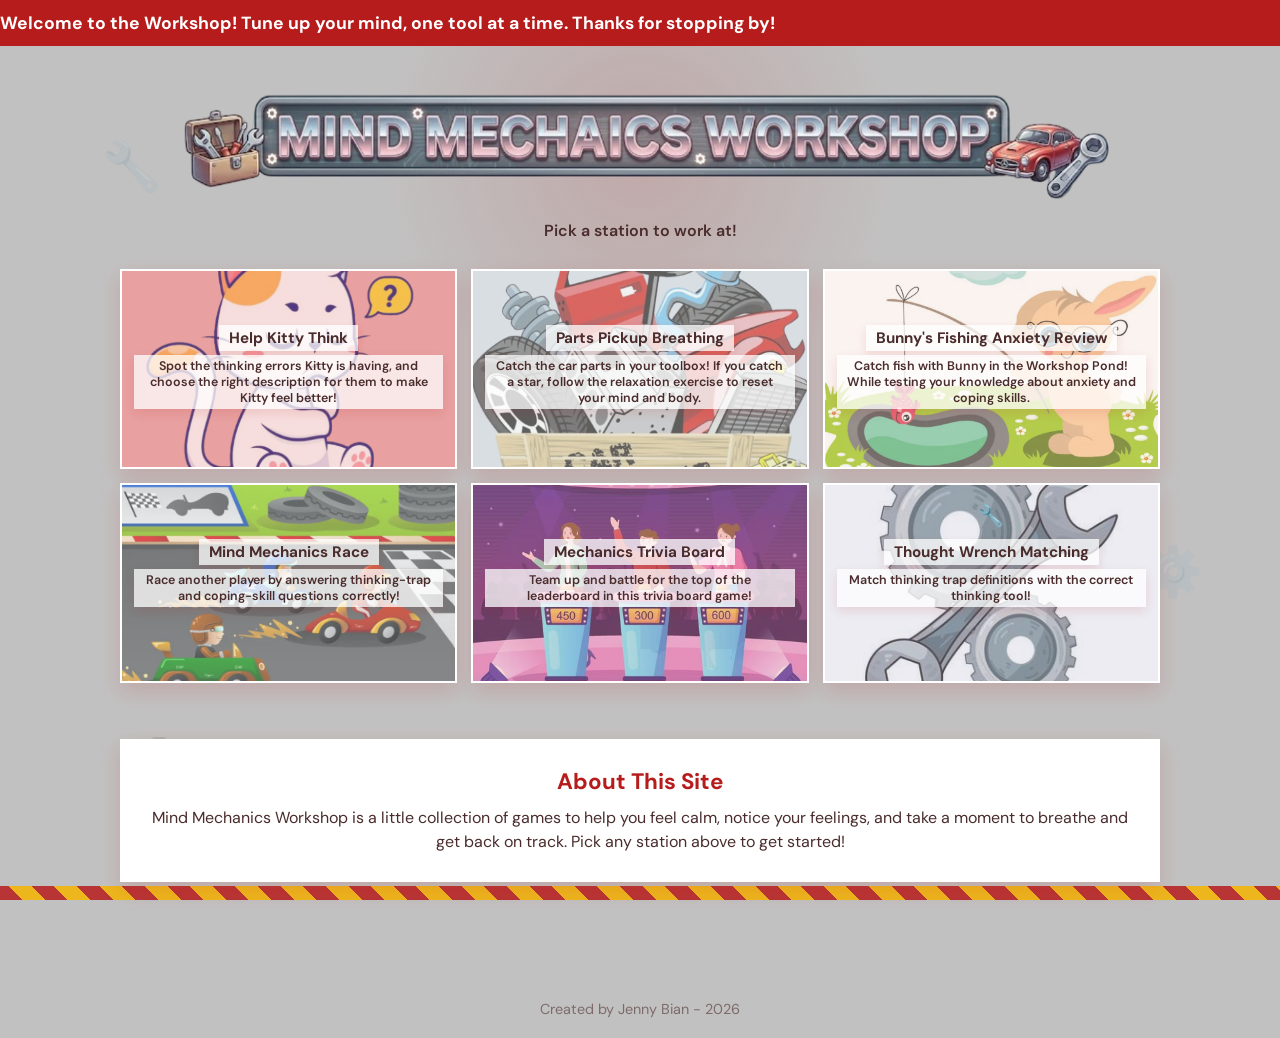
<file: index.html>
<!DOCTYPE html>
<html lang="en">
<head>
<meta charset="UTF-8">
<meta name="viewport" content="width=device-width, initial-scale=1.0">
<title>Mind Mechanics Workshop - Games</title>

<link rel="preconnect" href="https://fonts.googleapis.com">
<link rel="preconnect" href="https://fonts.gstatic.com" crossorigin>
<link href="https://fonts.googleapis.com/css2?family=DM+Sans:wght@400;500;700&display=swap" rel="stylesheet">
<link rel="stylesheet" href="style.css">
</head>
<body>

<!-- Decorative hazard-stripe border: straight bars, top and bottom -->
<div class="workshop-decor" aria-hidden="true">
  <div class="stripe-top"></div>
  <div class="stripe-bottom"></div>
</div>

<!-- Moving banner -->
<div class="banner">
  <div class="banner-track">
    <span>Welcome to the Workshop! Tune up your mind, one tool at a time. Thanks for stopping by!</span>
  </div>
</div>

<main class="container">
  <header class="page-header home-header">
    <img src="images/title.png" alt="Mind Mechanics Workshop" class="title-banner">
    <p class="subtitle">Pick a station to work at!</p>
  </header>

  <nav class="game-grid">
    <a href="games/thinking-errors/index.html" class="game-card game-card--rust catthink-card">
      <div class="game-icon" aria-hidden="true"></div>
      <h2>Help Kitty Think</h2>
      <p>Spot the thinking errors Kitty is having, and choose the right description for them to make Kitty feel better!</p>
    </a>

    <a href="games/relaxation/index.html" class="game-card game-card--steel-light parts-pickup-card">
      <div class="game-icon" aria-hidden="true">🔧</div>
      <h2>Parts Pickup Breathing</h2>
      <p>Catch the car parts in your toolbox! If you catch a star, follow the relaxation exercise to reset your mind and body.</p>
    </a>

    <a href="games/anxiety-review/index.html" class="game-card game-card--pale-rust anxiety-card">
      <div class="game-icon" aria-hidden="true"></div>
      <h2>Bunny's Fishing Anxiety Review</h2>
      <p>Catch fish with Bunny in the Workshop Pond! While testing your knowledge about anxiety and coping skills.</p>
    </a>

    <a href="games/quiz-race/index.html" class="game-card game-card--steel-light race-card">
      <div class="game-icon" aria-hidden="true">🏁</div>
      <h2>Mind Mechanics Race</h2>
      <p>Race another player by answering thinking-trap and coping-skill questions correctly!</p>
    </a>

    <a href="games/jeopardy/index.html" class="game-card game-card--rust jeopardy-card">
      <div class="game-icon" aria-hidden="true"></div>
      <h2>Mechanics Trivia Board</h2>
      <p>Team up and battle for the top of the leaderboard in this trivia board game!</p>
    </a>

    <a href="games/matching/index.html" class="game-card game-card--steel-gray wrench-card">
      <div class="game-icon" aria-hidden="true">🔧</div>
      <h2>Thought Wrench Matching</h2>
      <p>Match thinking trap definitions with the correct thinking tool!</p>
    </a>
  </nav>

  <section class="about-section">
    <h3>About This Site</h3>
    <p>Mind Mechanics Workshop is a little collection of games to help you feel calm, notice your feelings, and take a moment to breathe and get back on track. Pick any station above to get started!</p>
  </section>
</main>

<footer class="footer">
  Created by Jenny Bian - 2026
</footer>

<div class="workshop-icons">
  <span>🔧</span>
  <span>⚙️</span>
  <span>🔩</span>
  <span>🧰</span>
</div>

<script src="script.js"></script>
</body>
</html>
</file>
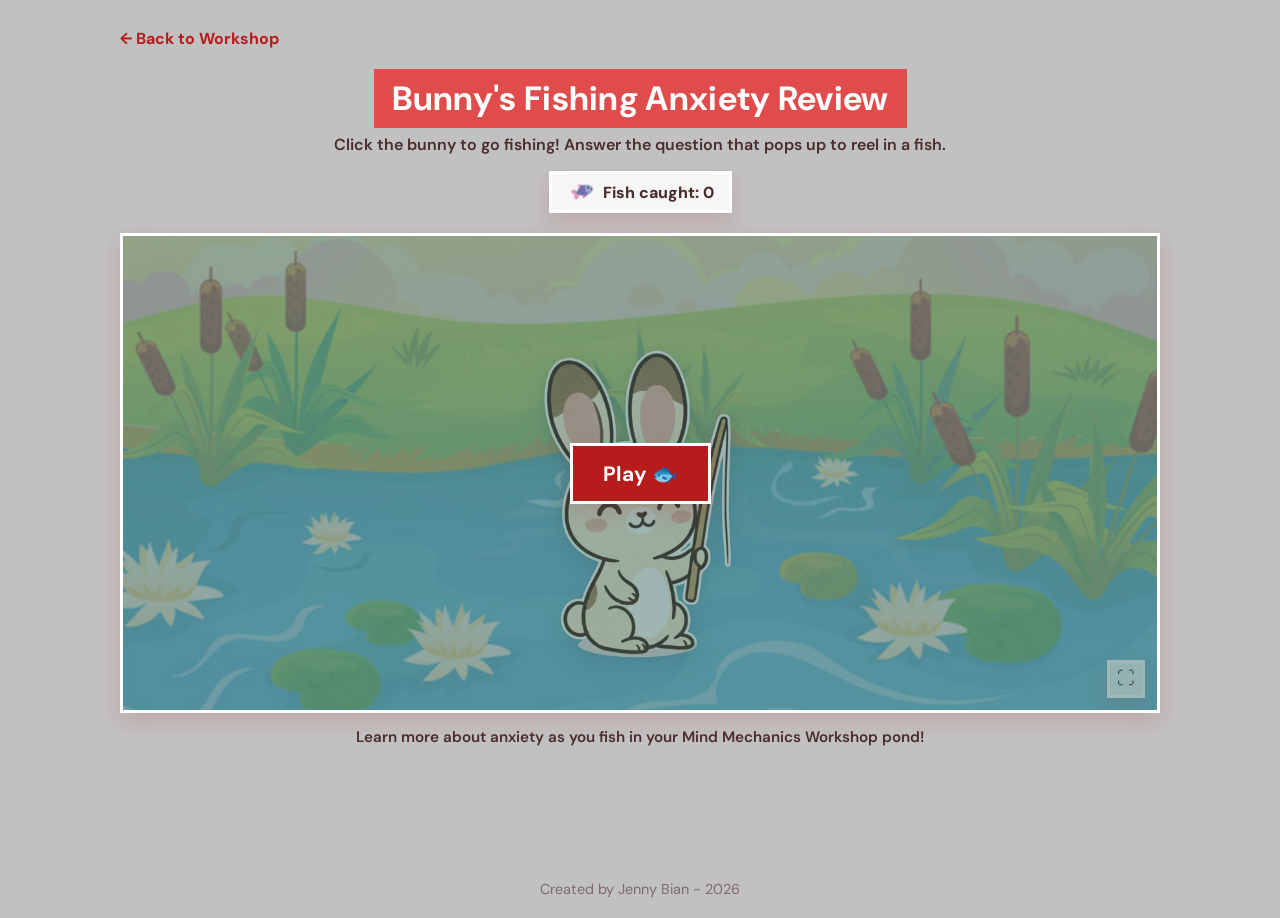
<file: games/anxiety-review/index.html>
<!DOCTYPE html>
<html lang="en">
<head>
<meta charset="UTF-8">
<meta name="viewport" content="width=device-width, initial-scale=1.0">
<title>Anxiety Review - Mind Mechanics Workshop</title>

<link rel="preconnect" href="https://fonts.googleapis.com">
<link rel="preconnect" href="https://fonts.gstatic.com" crossorigin>
<link href="https://fonts.googleapis.com/css2?family=DM+Sans:wght@400;500;700;800&display=swap" rel="stylesheet">

<link rel="stylesheet" href="../../style.css">
<link rel="stylesheet" href="style.css">
</head>
<body>

<main class="container game-page">
  <a href="../../index.html" class="back-link">&larr; Back to Workshop</a>

  <header class="page-header">
    <h1>Bunny's Fishing Anxiety Review</h1>
    <p class="subtitle">Click the bunny to go fishing! Answer the question that pops up to reel in a fish.</p>
  </header>

  <div class="progress-box">
    <img src="images/fish.png" alt="Fish icon" class="progress-fish">
    <p class="progress-text" id="progress-text">Fish caught: 0</p>
  </div>

  <div class="pond-stage" id="pond-stage">
    <button type="button" class="fullscreen-btn" id="fullscreen-btn" aria-label="Toggle fullscreen">⛶</button>

    <!-- Shown before the player starts; hidden by script.js on play -->
    <div class="start-overlay" id="start-overlay">
      <button class="play-btn" id="play-btn">Play 🐟</button>
    </div>

    <p class="encourage-text" id="encourage-text"></p>
    <div class="caught-fish-container" id="caught-fish-container"></div>

    <button type="button" class="person-wrap" id="person-btn" aria-label="Click to go fishing">
      <img id="person-sprite" src="images/standing.png" alt="Person standing by the pond" class="person-sprite">
    </button>
  </div>

  <p class="game-hint">Learn more about anxiety as you fish in your Mind Mechanics Workshop pond!</p>
</main>

<!-- Quiz overlay: pops up after a bite -->
<div class="quiz-overlay" id="quiz-overlay" hidden>
  <div class="quiz-card">
    <div class="fish-icon-wrap">
      <img id="fish-icon" src="images/fish.png" alt="A fish" class="fish-icon">
    </div>
    <h2 id="quiz-title">Something's on the line!</h2>
    <p class="quiz-clue" id="quiz-clue"></p>
    <div class="quiz-options">
      <button class="quiz-option" id="option-a" type="button"></button>
      <button class="quiz-option" id="option-b" type="button"></button>
    </div>
    <p class="quiz-feedback" id="quiz-feedback" hidden></p>
  </div>
</div>

<footer class="footer">
  Created by Jenny Bian - 2026
</footer>

<script src="script.js"></script>
</body>
</html>
</file>
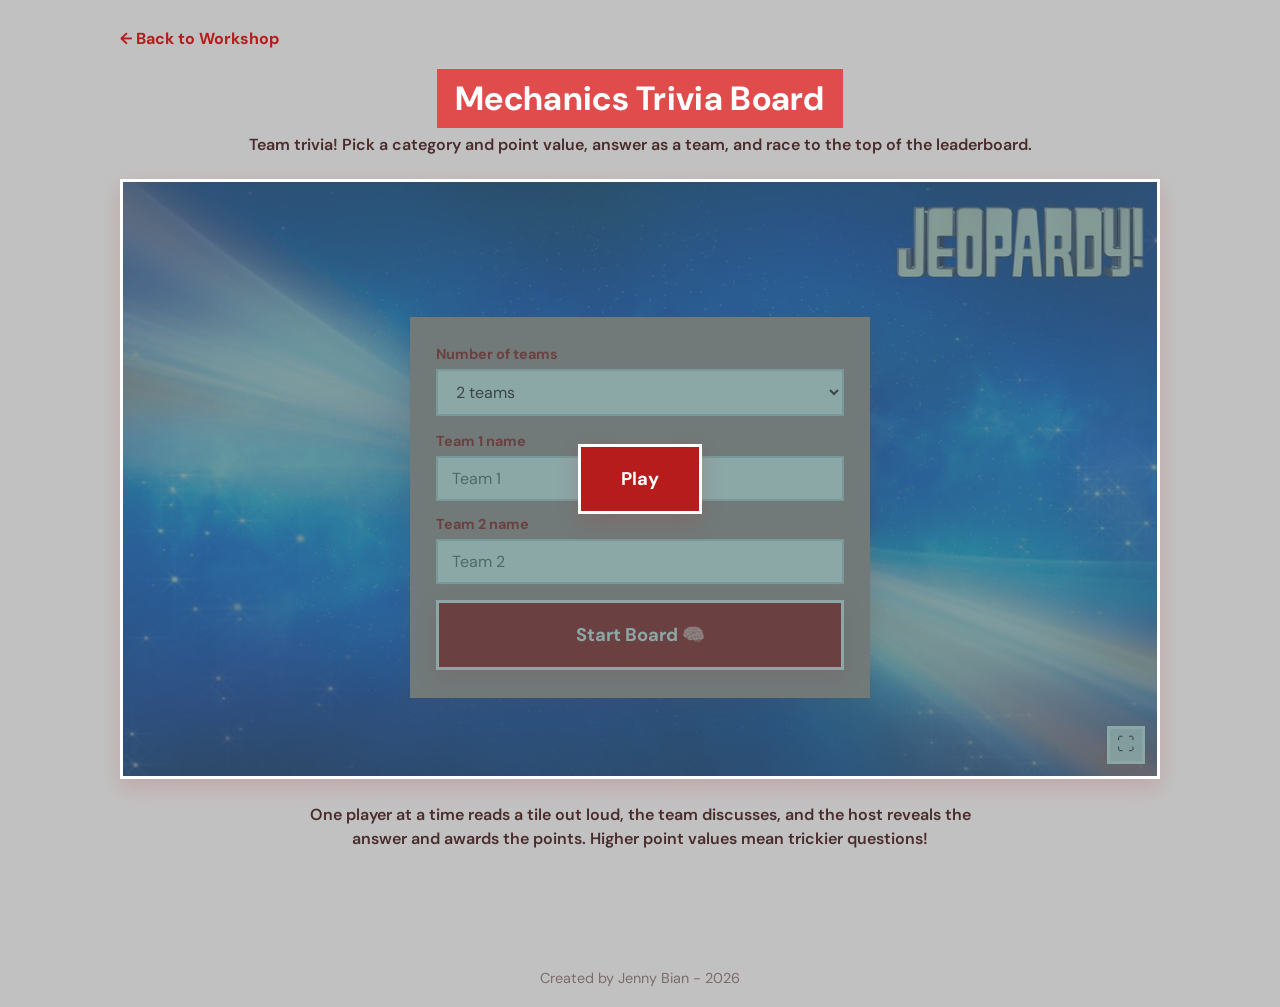
<file: games/jeopardy/index.html>
<!DOCTYPE html>
<html lang="en">
<head>
  <meta charset="UTF-8">
  <meta name="viewport" content="width=device-width, initial-scale=1.0">

  <title>Mechanics Trivia Board - Mind Mechanics Workshop</title>

  <link rel="preconnect" href="https://fonts.googleapis.com">
  <link rel="preconnect" href="https://fonts.gstatic.com" crossorigin>
  <link href="https://fonts.googleapis.com/css2?family=DM+Sans:wght@400;500;700;800&display=swap" rel="stylesheet">

  <link rel="stylesheet" href="../../style.css">
  <link rel="stylesheet" href="style.css">
</head>

<body>

  <main class="container game-page">

    <a href="../../index.html" class="back-link">&larr; Back to Workshop</a>

    <header class="page-header">
      <h1>Mechanics Trivia Board</h1>
      <p class="subtitle">
        Team trivia! Pick a category and point value, answer as a team, and race to the top of the leaderboard.
      </p>
    </header>

    <section class="board-stage" id="board-stage">
      <button type="button" class="fullscreen-btn" id="fullscreen-btn" aria-label="Toggle fullscreen">⛶</button>

      <div class="start-overlay" id="start-overlay">
        <button class="play-btn" id="play-btn">Play</button>
      </div>

      <!-- ===== Setup screen ===== -->
      <section class="setup-card" id="setup-card">

        <div class="name-field">
          <label for="team-count">Number of teams</label>
          <select id="team-count">
            <option value="2">2 teams</option>
            <option value="3">3 teams</option>
            <option value="4">4 teams</option>
          </select>
        </div>

        <div id="team-name-fields" class="team-name-fields">
          <div class="name-field">
            <label for="team1-name">Team 1 name</label>
            <input type="text" id="team1-name" placeholder="Team 1" maxlength="16">
          </div>
          <div class="name-field">
            <label for="team2-name">Team 2 name</label>
            <input type="text" id="team2-name" placeholder="Team 2" maxlength="16">
          </div>
          <div class="name-field is-hidden" id="team3-field">
            <label for="team3-name">Team 3 name</label>
            <input type="text" id="team3-name" placeholder="Team 3" maxlength="16">
          </div>
          <div class="name-field is-hidden" id="team4-field">
            <label for="team4-name">Team 4 name</label>
            <input type="text" id="team4-name" placeholder="Team 4" maxlength="16">
          </div>
        </div>

        <button class="play-btn" id="start-board-btn">Start Board 🧠</button>
      </section>

      <!-- ===== Board screen ===== -->
      <section class="board-wrap is-hidden" id="board-wrap">
        <div class="scoreboard" id="scoreboard"></div>
        <div class="board" id="board"></div>
      </section>

    </section>

    <p class="game-hint">
      One player at a time reads a tile out loud, the team discusses, and the host reveals the answer and awards the points. Higher point values mean trickier questions!
    </p>

  </main>

  <!-- ===== Question overlay ===== -->
  <div class="question-overlay" id="question-overlay">
    <div class="question-modal">
      <p class="modal-category" id="modal-category">Category · 100</p>
      <h2 class="modal-question" id="modal-question">Question goes here</h2>

      <p class="modal-answer is-hidden" id="modal-answer"></p>

      <button class="play-btn" id="reveal-answer-btn">Reveal Answer</button>

      <div class="award-row is-hidden" id="award-row">
        <p class="award-label">Who got it right?</p>
        <div class="award-buttons" id="award-buttons"></div>
        <button class="skip-btn" id="skip-btn">No one got it — skip</button>
      </div>
    </div>
  </div>

  <!-- ===== Winner overlay ===== -->
  <div class="winner-overlay" id="winner-overlay">
    <div class="winner-card">
      <div class="winner-trophy">🏆</div>
      <h2 id="winner-title">We have a winner!</h2>
      <p id="winner-text"></p>
      <button class="play-again-btn" id="play-again-btn">Play Again</button>
    </div>
  </div>

  <footer class="footer">
    Created by Jenny Bian - 2026
  </footer>

  <script src="script.js"></script>

</body>
</html>
</file>
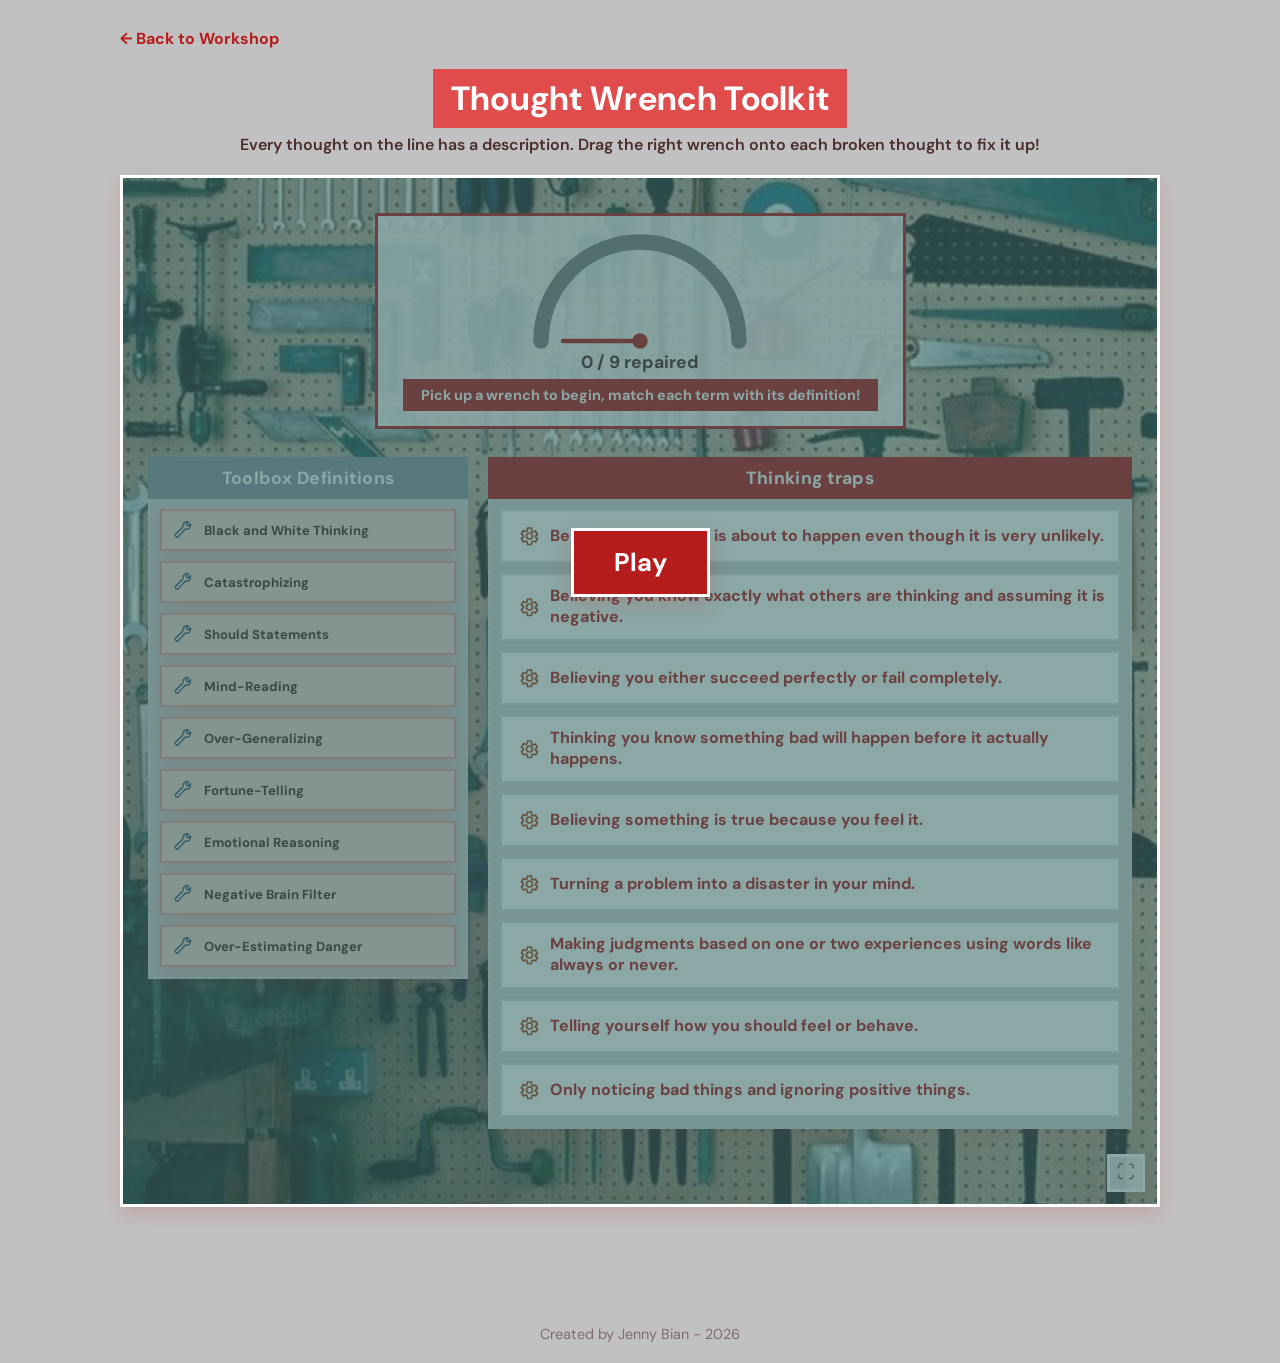
<file: games/matching/index.html>
<!DOCTYPE html>
<html lang="en">
<head>
<meta charset="UTF-8">
<meta name="viewport" content="width=device-width, initial-scale=1.0">
<title>Thought Wrench Matching - Mind Mechanics Workshop</title>

<link rel="preconnect" href="https://fonts.googleapis.com">
<link rel="preconnect" href="https://fonts.gstatic.com" crossorigin>
<link href="https://fonts.googleapis.com/css2?family=DM+Sans:wght@400;500;700;800&display=swap" rel="stylesheet">

<link rel="stylesheet" href="../../style.css">
<link rel="stylesheet" href="style.css">
</head>
<body>

<main class="container game-page">

  <a href="../../index.html" class="back-link">&larr; Back to Workshop</a>

  <header class="page-header">
    <h1>Thought <span class="accent">Wrench</span> Toolkit</h1>
    <p class="subtitle">Every thought on the line has a description. Drag the right wrench onto each broken thought to fix it up!</p>
  </header>

  <section class="game-stage" id="game-stage">
    <button type="button" class="fullscreen-btn" id="fullscreen-btn" aria-label="Toggle fullscreen">⛶</button>

    <!-- Shown before the player starts; hidden by script.js on play -->
    <div class="start-overlay" id="start-overlay">
      <button class="play-btn" id="play-btn">Play</button>
    </div>

    <!-- Progress gauge -->
    <section class="gauge-wrap" aria-label="Progress">
      <div class="gauge">
        <svg viewBox="0 0 200 110" class="gauge-svg">
          <path class="gauge-track" d="M10 100 A90 90 0 0 1 190 100" />
          <path class="gauge-fill" id="gaugeFill" d="M10 100 A90 90 0 0 1 190 100" />
          <g id="gaugeNeedle" class="gauge-needle" style="transform-origin: 100px 100px;">
            <line x1="100" y1="100" x2="100" y2="30" />
            <circle cx="100" cy="100" r="7" />
          </g>
        </svg>
        <div class="gauge-label"><span id="fixedCount">0</span> / <span id="totalCount">9</span> repaired</div>
      </div>
      <div class="status-chip" id="statusChip">Pick up a wrench to begin</div>
    </section>

    <!-- Drag-and-drop board: wrench definitions vs. broken thoughts -->
    <div class="board">
      <div class="column column-tools">
        <h2 class="col-title">Toolbox Definitions</h2>
        <div class="cards tools" id="toolsList"></div>
      </div>

      <div class="column column-traps">
        <h2 class="col-title">Thinking traps</h2>
        <div class="cards traps" id="trapsList"></div>
      </div>
    </div>

  </section>

</main>

<!-- Win screen -->
<div class="complete-overlay" id="completeOverlay">
  <div class="complete-card">
    <div class="complete-badge">&#10003;</div>
    <h2>All Systems Fixed!</h2>
    <p>You repaired every thought in the shop. Nice mechanic work.</p>
    <button id="restartBtn" class="btn-primary">Run It Again</button>
  </div>
</div>

<div class="toast" id="toast" role="status" aria-live="polite"></div>

<footer class="footer">
  Created by Jenny Bian - 2026
</footer>

<script src="script.js"></script>
</body>
</html>
</file>
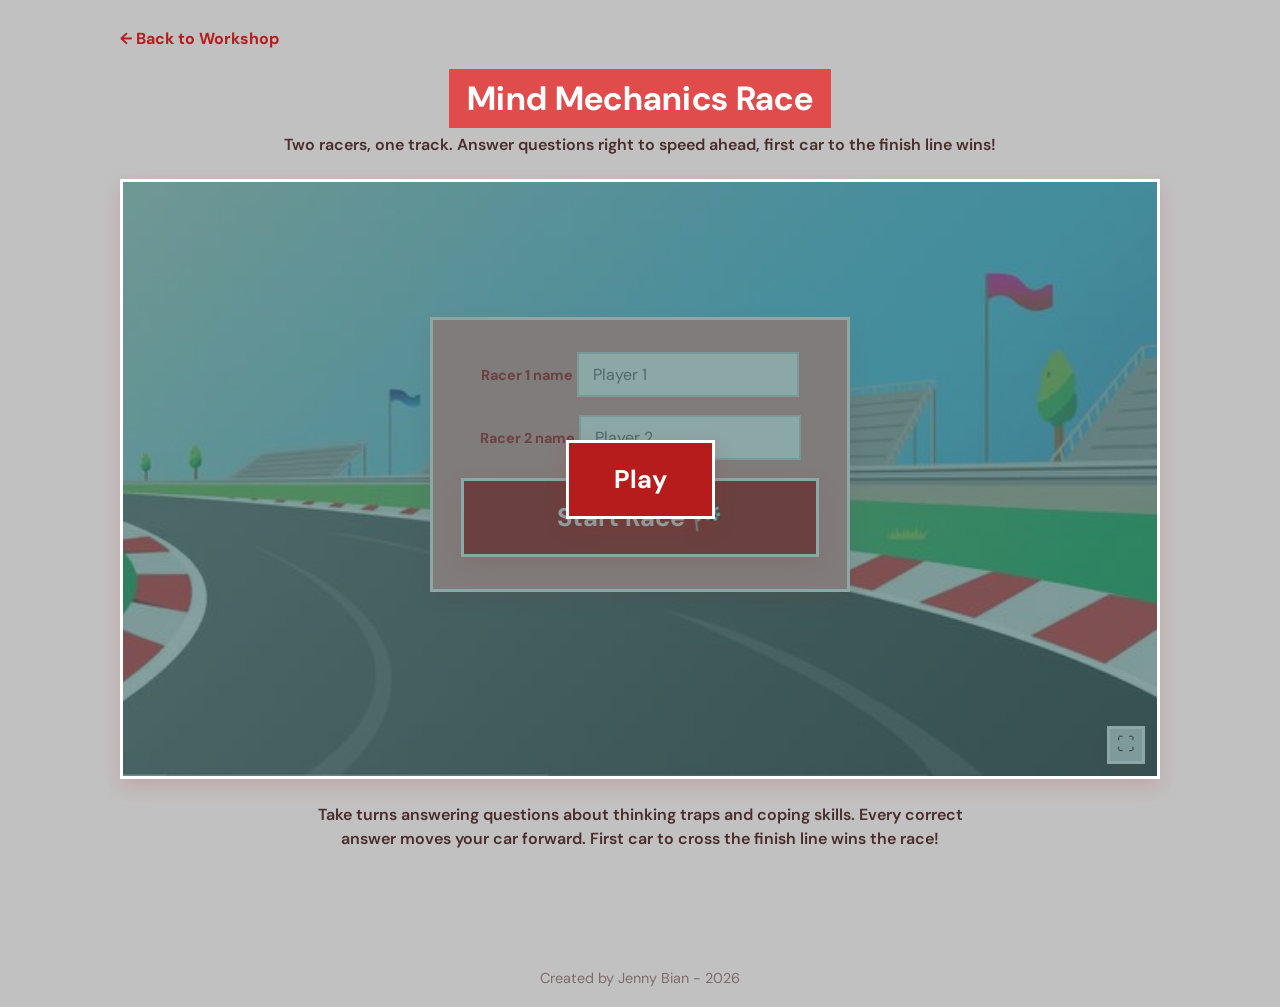
<file: games/quiz-race/index.html>
<!DOCTYPE html>
<html lang="en">
<head>
  <meta charset="UTF-8">
  <meta name="viewport" content="width=device-width, initial-scale=1.0">

  <title>Mind Mechanics Race - Mind Mechanics Workshop</title>

  <link rel="preconnect" href="https://fonts.googleapis.com">
  <link rel="preconnect" href="https://fonts.gstatic.com" crossorigin>
  <link href="https://fonts.googleapis.com/css2?family=DM+Sans:wght@400;500;700;800&display=swap" rel="stylesheet">

  <link rel="stylesheet" href="../../style.css">
  <link rel="stylesheet" href="style.css">
</head>

<body>

  <main class="container game-page">

    <a href="../../index.html" class="back-link">&larr; Back to Workshop</a>

    <header class="page-header">
      <h1>Mind Mechanics Race</h1>
      <p class="subtitle">
        Two racers, one track. Answer questions right to speed ahead, first car to the finish line wins!
      </p>
    </header>

    <!-- ===== Race game stage ===== -->
    <section class="race-stage" id="race-stage">
      <button type="button" class="fullscreen-btn" id="fullscreen-btn" aria-label="Toggle fullscreen">⛶</button>

      <div class="start-overlay" id="start-overlay">
        <button class="play-btn" id="play-btn">Play</button>
      </div>

      <!-- ===== Setup screen ===== -->
      <section class="setup-card" id="setup-card">
        <div class="name-field">
          <label for="p1-name">Racer 1 name</label>
          <input type="text" id="p1-name" placeholder="Player 1" maxlength="16">
        </div>

        <div class="name-field">
          <label for="p2-name">Racer 2 name</label>
          <input type="text" id="p2-name" placeholder="Player 2" maxlength="16">
        </div>

        <button class="play-btn" id="start-race-btn">Start Race 🏁</button>
      </section>

      <!-- ===== Race screen ===== -->
      <section class="race-wrap is-hidden" id="race-wrap">

        <div class="turn-banner" id="turn-banner">Player 1's turn</div>

        <div class="track" id="track">
          <div class="finish-flag" aria-hidden="true">🏁</div>

          <div class="lane">
            <span class="lane-label" id="lane1-label">Player 1</span>
            <div class="lane-road">
              <div class="car car--p1" id="car1">
                <img src="images/redcar.png" alt="Red race car">
              </div>
            </div>
          </div>

          <div class="lane">
            <span class="lane-label" id="lane2-label">Player 2</span>
            <div class="lane-road">
              <div class="car car--p2" id="car2">
                <img src="images/bluecar.png" alt="Blue race car">
              </div>
            </div>
          </div>
        </div>

        <div class="question-card" id="question-card">

          <p class="question-tag" id="question-tag">Thinking Trap</p>

          <h2 class="question-text" id="question-text">
            Question goes here
          </h2>

          <div class="answers" id="answers">
            <button class="answer-btn" data-idx="0"></button>
            <button class="answer-btn" data-idx="1"></button>
            <button class="answer-btn" data-idx="2"></button>
            <button class="answer-btn" data-idx="3"></button>
          </div>

          <p class="feedback" id="feedback" aria-live="polite"></p>

        </div>

      </section>

    </section>

    <p class="game-hint">
      Take turns answering questions about thinking traps and coping skills. Every correct answer moves your car forward. First car to cross the finish line wins the race!
    </p>

  </main>

  <!-- ===== Winner overlay ===== -->
  <div class="winner-overlay" id="winner-overlay">
    <div class="winner-card">
      <div class="winner-trophy">🏆</div>
      <h2 id="winner-title">We have a winner!</h2>
      <p id="winner-text"></p>
      <button class="play-again-btn" id="play-again-btn">Race Again</button>
    </div>
  </div>

  <footer class="footer">
    Created by Jenny Bian - 2026
  </footer>

  <script src="script.js"></script>

</body>
</html>
</file>
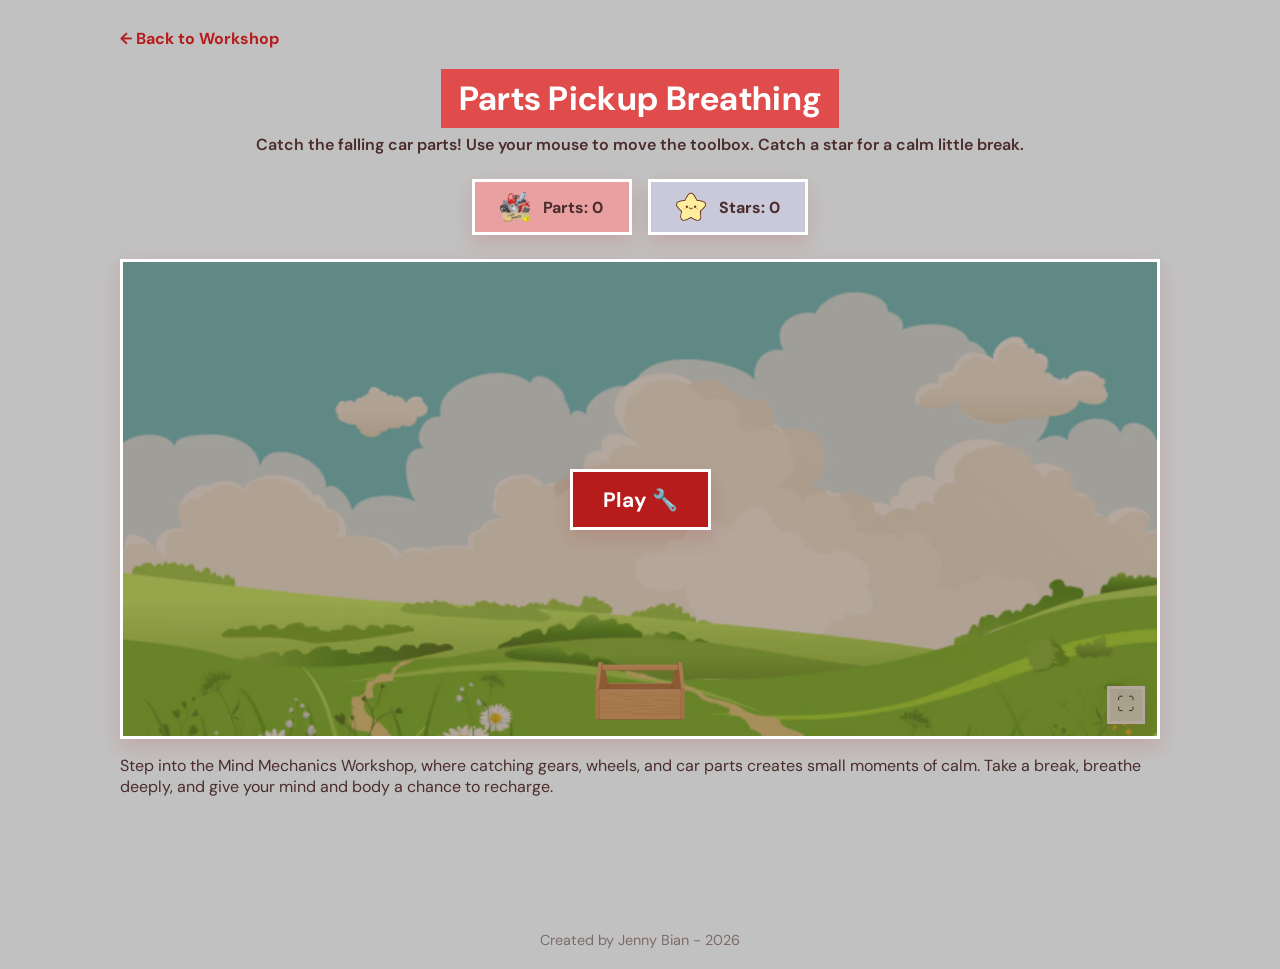
<file: games/relaxation/index.html>
<!DOCTYPE html>
<html lang="en">
<head>
  <meta charset="UTF-8">
  <meta name="viewport" content="width=device-width, initial-scale=1.0">
  <title>Parts Pickup Breathing - Mind Mechanics Workshop</title>

  <link rel="preconnect" href="https://fonts.googleapis.com">
  <link rel="preconnect" href="https://fonts.gstatic.com" crossorigin>
  <link href="https://fonts.googleapis.com/css2?family=DM+Sans:wght@400;500;700;800&display=swap" rel="stylesheet">

  <link rel="stylesheet" href="../../style.css">
  <link rel="stylesheet" href="style.css">
</head>
<body>

  <main class="container game-page">
    <a href="../../index.html" class="back-link">&larr; Back to Workshop</a>

    <header class="page-header">
      <h1>Parts Pickup Breathing</h1>
      <p class="subtitle">
        Catch the falling car parts! Use your mouse to move the toolbox. Catch a star for a calm little break.
      </p>
    </header>

    <div class="scoreboard">
      <div class="score-pill score-pill--mint">
        <img class="score-icon" src="images/carparts.png" alt="Car Parts">
        <span>Parts: <strong id="parts-count">0</strong></span>
      </div>

      <div class="score-pill score-pill--periwinkle">
        <img class="score-icon" src="images/sparkle.png" alt="Star">
        <span>Stars: <strong id="sparkle-count">0</strong></span>
      </div>
    </div>

    <div class="game-stage" id="game-stage">
      <button type="button" class="fullscreen-btn" id="fullscreen-btn" aria-label="Toggle fullscreen">⛶</button>

      <div class="start-overlay" id="start-overlay">
        <button class="play-btn" id="play-btn">Play 🔧</button>
      </div>

      <div class="toolbox" id="toolbox">
        <img src="images/toolbox.png" alt="Toolbox">
      </div>

      <!-- Falling parts/sparkles are injected here by script.js -->
    </div>

    <p class="game-hint">
      Step into the Mind Mechanics Workshop, where catching gears, wheels, and car parts creates small moments of calm.
      Take a break, breathe deeply, and give your mind and body a chance to recharge.
    </p>
  </main>

  <!-- Relax overlay (shown when a star/sparkle is caught) -->
  <div class="relax-overlay" id="relax-overlay" hidden>
    <div class="relax-card">
      <div class="breathing-circle" id="breathing-circle"></div>
      <h2 id="relax-title">Calm Moment</h2>
      <p id="relax-text"></p>
      <button class="relax-done-btn" id="relax-done-btn" hidden>
        I'm done, back to the game
      </button>
    </div>
  </div>

  <footer class="footer">
    Created by Jenny Bian - 2026
  </footer>

  <script src="script.js"></script>
</body>
</html>
</file>
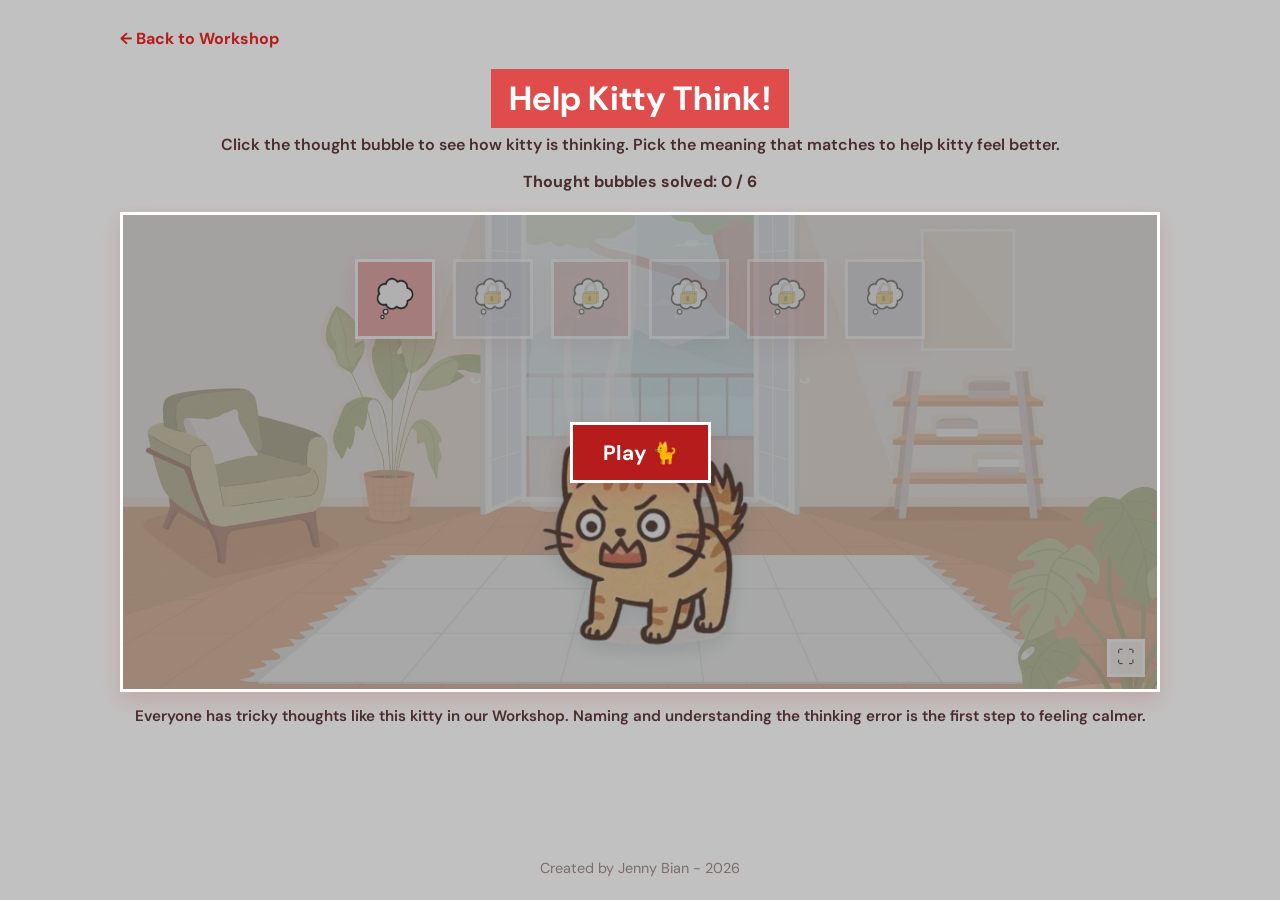
<file: games/thinking-errors/index.html>
<!DOCTYPE html>
<html lang="en">
<head>
  <meta charset="UTF-8">
  <meta name="viewport" content="width=device-width, initial-scale=1.0">
  <title>Help Kitty Think - Mind Mechanics Workshop</title>

  <link rel="preconnect" href="https://fonts.googleapis.com">
  <link rel="preconnect" href="https://fonts.gstatic.com" crossorigin>
  <link href="https://fonts.googleapis.com/css2?family=DM+Sans:wght@400;500;700;800&display=swap" rel="stylesheet">

  <link rel="stylesheet" href="../../style.css">
  <link rel="stylesheet" href="style.css">
</head>
<body>

  <main class="container game-page">
    <a href="../../index.html" class="back-link">&larr; Back to Workshop</a>

    <header class="page-header">
      <h1>Help Kitty Think!</h1>
      <p class="subtitle">Click the thought bubble to see how kitty is thinking. Pick the meaning that matches to help kitty feel better.</p>
    </header>

    <p class="progress-text" id="progress-text">Thought bubbles solved: 0 / 6</p>

    <div class="kitty-stage" id="kitty-stage">
      <button type="button" class="fullscreen-btn" id="fullscreen-btn" aria-label="Toggle fullscreen">⛶</button>

      <div class="start-overlay" id="start-overlay">
        <button class="play-btn" id="play-btn">Play 🐈</button>
      </div>

      <div class="bubble-row" id="bubble-row">
        <!-- 6 thought-bubble buttons are generated by script.js -->
      </div>

      <p class="encourage-text" id="encourage-text"></p>

      <div class="cat-wrap" id="cat-wrap">
        <img id="cat-sprite" src="images/cat-0.png" alt="Kitty thinking" class="cat-sprite">
      </div>
    </div>

    <p class="game-hint">
      Everyone has tricky thoughts like this kitty in our Workshop. Naming and understanding the thinking error is the first step to feeling calmer.
    </p>
  </main>

  <!-- Quiz overlay -->
  <div class="quiz-overlay" id="quiz-overlay" hidden>
    <div class="quiz-card">
      <h2 id="quiz-title">What is ___?</h2>
      <div class="quiz-options">
        <button class="quiz-option" id="option-a" type="button"></button>
        <button class="quiz-option" id="option-b" type="button"></button>
      </div>
      <p class="quiz-feedback" id="quiz-feedback" hidden>Not quite, try again!</p>
    </div>
  </div>

  <!-- Finish overlay -->
  <div class="finish-overlay" id="finish-overlay" hidden>
    <div class="finish-card">
      <img src="images/cat-5.png" alt="Happy kitty" class="finish-cat">
      <h2>Thanks for helping kitty think! 🐾</h2>
      <p id="finish-message">You helped kitty catch every thinking error. Kitty feels so much better now.</p>

      <button type="button" class="strategies-btn" id="strategies-btn">Strategies for Thinking Errors 💡</button>

      <ul class="strategies-list" id="strategies-list" hidden>
        <li>Take a slow breath before reacting to the thought.</li>
        <li>Think about what you'd say to a friend who had this thought.</li>
        <li>Remind yourself about what is reality, and say the facts.</li>
        <li>Try to find a more balanced, middle ground thought.</li>
        <li>Remember: thoughts are ideas, not always facts.</li>
      </ul>

      <div class="finish-actions">
        <button type="button" class="pet-kitty-btn" id="pet-kitty-btn" hidden>Click to Pet Kitty! 🐾</button>
      </div>
    </div>
  </div>

  <footer class="footer">
    Created by Jenny Bian - 2026
  </footer>

  <script src="script.js"></script>
</body>
</html>
</file>
<file: style.css>
/* ===== Mind Mechanics Workshop — Style Sheet =====
   Palette (workshop red/steel scheme):
   --steel-light  #D9DEE3  (light steel)
   --rust         #E8A0A0  (soft rust/red accent)
   --pale-rust    #F0D9D0  (warm pale rust)
   --steel-gray   #C9C9D9  (steel-violet gray)
   --red-deep     #B71C1C  (headings / accents — workshop red)
   --charcoal-red #4A2C2C  (body text — warm charcoal-red)
   --gray-bg      #c2c1c1  (page background)
   --white        #FFFFFF
*/

:root {
  --steel-light: #D9DEE3;
  --rust: #E8A0A0;
  --pale-rust: #F0D9D0;
  --steel-gray: #C9C9D9;
  --red-deep: #B71C1C;
  --charcoal-red: #4A2C2C;
  --gray-bg: #c2c1c1;
  --white: #FFFFFF;

  --caution-yellow: #F5B400;
  --steel: #8D99A6;
  --radius-lg: 24px;
  --radius-md: 16px;
  --shadow-soft: 0 8px 20px rgba(183, 28, 28, 0.15);
}

* {
  box-sizing: border-box;
}

body {
  margin: 0;
  min-height: 100vh;
  background: var(--gray-bg);
  font-family: 'DM Sans', sans-serif;
  color: var(--charcoal-red);
}

h1, h2, h3 {
  font-family: 'DM Sans', sans-serif;
  margin: 0;
}

/* ===== Moving banner ===== */
.banner {
  width: 100%;
  overflow: hidden;
  background: var(--red-deep);
  padding: 12px 0;
}

.banner-track {
  display: block;
  animation: scroll-banner 30s linear infinite;
}

.banner-track span {
  display: inline-block;
  font-family: 'DM Sans', sans-serif;
  font-weight: 700;
  font-size: 1.1rem;
  color: var(--white);
  white-space: nowrap;
}

@keyframes scroll-banner {
  from { transform: translateX(100vw); }
  to { transform: translateX(-100%); }
}

/* ===== Layout ===== */
.container {
  max-width: 1080px;
  margin: 0 auto;
  padding: 28px 20px 48px;
}

.page-header {
  text-align: center;
  margin-bottom: 28px;
}

/* Normal, modest heading style — used on game pages */
.page-header h1 {
  font-size: clamp(1.6rem, 3vw, 2.1rem);
  font-weight: 700;
  color: white;
  letter-spacing: 0.3px;
}

.title-banner {
  max-width: 100%;
  width: 940px;
  height: auto;
  display: block;
  margin: 0 auto;
}

.subtitle {
  margin-top: 6px;
  font-size: 1rem;
  font-weight: 600;
}

/* ===== Game grid ===== */
.game-grid {
  display: grid;
  grid-template-columns: repeat(3, 1fr);
  gap: 14px;
}

@media (max-width: 800px) {
  .game-grid { grid-template-columns: repeat(2, 1fr); }
}

@media (max-width: 420px) {
  .game-grid { grid-template-columns: 1fr; }
}

.game-card {
  display: flex;
  flex-direction: column;
  align-items: center;
  text-align: center;
  text-decoration: none;
  color: var(--charcoal-red);
  padding: 16px 12px;
  border-radius: 0;
  box-shadow: var(--shadow-soft);
  border: 2px solid var(--white);
  transition: transform 0.2s ease, box-shadow 0.2s ease;
  min-height: 200px;
}

.game-card:hover,
.game-card:focus-visible {
  transform: translateY(-4px);
  box-shadow: 0 12px 26px rgba(183, 28, 28, 0.25);
}

.game-card:focus-visible {
  outline: 3px solid var(--red-deep);
  outline-offset: 3px;
}

.game-card--rust        { background: var(--rust); }
.game-card--steel-light { background: var(--steel-light); }
.game-card--pale-rust   { background: var(--pale-rust); }
.game-card--steel-gray  { background: var(--steel-gray); }

.game-icon {
  width: 32px;
  height: 32px;
  margin-bottom: 6px;
  background: transparent;
  font-size: 1.3rem;
  line-height: 1;
  display: flex;
  align-items: center;
  justify-content: center;
}

.game-card h2 {
  font-size: 0.95rem;
  margin-bottom: 4px;
}

.game-card p {
  margin: 0;
  font-size: 0.78rem;
  font-weight: 600;
}

.game-card h2,
.game-card p {
  background: rgba(255, 255, 255, 0.75);
  border-radius: 0;
  padding: 3px 10px;
  box-shadow: 0 4px 10px rgba(183, 28, 28, 0.12);
}

/* ===== Game card background images =====
   Each card overlays a themed image behind its content via ::before,
   with content lifted to z-index: 1 so text stays readable. */
.parts-pickup-card,
.catthink-card,
.anxiety-card,
.race-card,
.jeopardy-card,
.wrench-card {
  position: relative;
  overflow: hidden;
}

.parts-pickup-card::before,
.catthink-card::before,
.anxiety-card::before,
.race-card::before,
.jeopardy-card::before,
.wrench-card::before {
  content: "";
  position: absolute;
  inset: 0;
  background-size: cover;
  background-position: center;
  background-repeat: no-repeat;
  opacity: 0.65;
  z-index: 0;
}

.parts-pickup-card > *,
.catthink-card > *,
.anxiety-card > *,
.race-card > *,
.jeopardy-card > *,
.wrench-card > * {
  position: relative;
  z-index: 1;
}

.parts-pickup-card::before { background-image: url("images/carparts.png"); }
.catthink-card::before     { background-image: url("images/catthink.png"); }
.anxiety-card::before      { background-image: url("images/bunny.png"); opacity: 0.67; }
.race-card::before         { background-image: url("images/race.png"); }
.jeopardy-card::before     { background-image: url("images/jep.jpg"); }
.wrench-card::before       { background-image: url("images/wrench.jpg"); }

/* Parts Pickup and Race have no dedicated icon art yet, so their icon
   div is hidden but keeps its space, lining up with cards that use it. */
.parts-pickup-card .game-icon,
.race-card .game-icon {
  visibility: hidden;
}

/* ===== About section ===== */
.about-section {
  margin-top: 56px;
  padding: 28px;
  background: var(--white);
  border-radius: 0;
  box-shadow: var(--shadow-soft);
  text-align: center;
}

.about-section h3 {
  color: var(--red-deep);
  font-size: 1.4rem;
  margin-bottom: 10px;
}

.about-section p {
  margin: 0;
  font-size: 1rem;
  line-height: 1.5;
}

/* ===== Cursor sparkle trail ===== */
.sparkle {
  position: absolute;
  width: 8px;
  height: 8px;
  background: rgba(255, 255, 255, 0.6);
  border-radius: 0;
  pointer-events: none;
  box-shadow:
    0 0 6px rgba(255, 255, 255, 0.8),
    0 0 12px rgba(168, 216, 234, 0.6);
  animation: sparkleFade 1.5s ease-out forwards;
}

@keyframes sparkleFade {
  from { transform: scale(1); opacity: 0.8; }
  to { transform: scale(0.2) translateY(10px); opacity: 0; }
}

/* ===== Workshop hazard-stripe border decoration =====
   Straight top/bottom stripe bars, workshop-themed page frame. */
.workshop-decor {
  position: fixed;
  inset: 0;
  z-index: -1;
  pointer-events: none;
  overflow: hidden;
}

.workshop-decor .stripe-top,
.workshop-decor .stripe-bottom {
  position: absolute;
  left: 0;
  right: 0;
  height: 14px;
  background: repeating-linear-gradient(
    45deg,
    var(--red-deep) 0 16px,
    var(--caution-yellow) 16px 32px
  );
  opacity: 0.85;
}

.workshop-decor .stripe-top { top: 0; }
.workshop-decor .stripe-bottom { bottom: 0; }

.footer {
  text-align: center;
  margin-top: 50px;
  padding: 20px;
  font-family: 'DM Sans', sans-serif;
  font-size: 0.9rem;
  color: #7d6b6b;
}

/* ===== Glow behind title (home page only) =====
   CSS-only glow — no image asset needed. */
.home-header {
  position: relative;
}

.home-header::before {
  content: "";
  position: absolute;
  width: 520px;
  height: 520px;
  background: radial-gradient(circle, rgba(183, 28, 28, 0.15) 0%, rgba(183, 28, 28, 0) 70%);
  top: 50%;
  left: 50%;
  transform: translate(-50%, -50%);
  z-index: -1;
}

.workshop-icons {
  position: fixed;
  inset: 0;
  pointer-events: none;
  z-index: -2;
}

.workshop-icons span {
  position: absolute;
  opacity: .15;
  font-size: 3rem;
}

.workshop-icons span:nth-child(1) { top: 15%; left: 8%; }
.workshop-icons span:nth-child(2) { top: 60%; right: 6%; }
.workshop-icons span:nth-child(3) { top: 35%; right: 10%; }
.workshop-icons span:nth-child(4) { bottom: 12%; left: 10%; }
</file>
<file: games/anxiety-review/style.css>
.back-link {
  display: inline-block;
  margin-bottom: 20px;
  font-family: 'DM Sans', sans-serif;
  font-weight: 700;
  color: var(--red-deep);
  text-decoration: none;
}

.back-link:hover,
.back-link:focus-visible {
  text-decoration: underline;
}

.game-page .page-header {
  margin-bottom: 12px;
}

.progress-box {
  display: flex;
  align-items: center;
  justify-content: center;
  gap: 6px;
  width: fit-content;
  margin: 0 auto 20px;
  background: rgba(255, 255, 255, 0.85);
  padding: 3px 15px;
  border-radius: 0;
  box-shadow: var(--shadow-soft);
  border: 3px solid var(--white);
}

.progress-text {
  text-align: center;
  font-family: 'DM Sans', sans-serif;
  font-weight: 800;
  font-size: 1rem;
  color: var(--charcoal-red);
  margin: 0;
}

.progress-fish {
  width: 30px;
  height: 30px;
  object-fit: contain;
}

.pond-stage {
  position: relative;
  width: 100%;
  min-height: 480px;
  display: flex;
  flex-direction: column;
  align-items: center;
  justify-content: flex-end;
  gap: 28px;
  padding: 32px 20px 48px;
  border-radius: 0;
  border: 3px solid var(--white);
  box-shadow: var(--shadow-soft);
  overflow: hidden;
}

.pond-stage::before {
  content: "";
  position: absolute;
  inset: 0;
  background-image: url("images/pond.jpg");
  background-size: cover;
  background-position: center;
  background-repeat: no-repeat;
  opacity: 0.55;
  z-index: 0;
}

.pond-stage > * {
  position: relative;
  z-index: 1;
}

.encourage-text {
  min-height: 28px;
  font-family: 'DM Sans', sans-serif;
  font-weight: 700;
  font-size: 1.15rem;
  color: var(--red-deep);
  text-align: center;
  margin: 0;
  opacity: 0;
  transform: translateY(6px);
  transition: opacity 0.4s ease, transform 0.4s ease;
}

.encourage-text.show {
  opacity: 1;
  transform: translateY(0);
}

.person-wrap {
  position: relative;
  display: flex;
  align-items: center;
  justify-content: center;
  background: transparent;
  border: none;
  padding: 0;
  margin: 0;
  cursor: pointer;
}

.person-wrap:focus-visible {
  outline: 3px solid var(--red-deep);
  outline-offset: 6px;
  border-radius: 0;
}

.person-sprite {
  width: 200px;
  height: auto;
  object-fit: contain;
  filter: drop-shadow(0 6px 10px rgba(45, 95, 93, 0.25));
  transition: transform 0.18s ease;
}

.person-wrap:hover .person-sprite,
.person-wrap:focus-visible .person-sprite {
  transform: scale(1.08);
}

.person-wrap.disabled {
  cursor: default;
  pointer-events: none;
}

.person-wrap.disabled .person-sprite {
  transform: none;
}

.game-hint {
  text-align: center;
  margin-top: 14px;
  font-size: 0.95rem;
  font-weight: 600;
  color: var(--charcoal-red);
}

/* ===== Quiz popup ===== */
.quiz-overlay[hidden] {
  display: none !important;
}

.quiz-overlay {
  position: fixed;
  inset: 0;
  background: rgba(45, 95, 93, 0.55);
  display: flex;
  align-items: center;
  justify-content: center;
  padding: 24px;
  z-index: 100;
}

.quiz-card {
  background: var(--white);
  border-radius: 0;
  box-shadow: var(--shadow-soft);
  padding: 32px 32px 36px;
  max-width: 480px;
  width: 100%;
  text-align: center;
}

.fish-icon-wrap {
  display: flex;
  align-items: center;
  justify-content: center;
  margin-bottom: 10px;
}

.fish-icon {
  width: 64px;
  height: auto;
  object-fit: contain;
}

.quiz-card h2 {
  color: var(--red-deep);
  font-size: 1.3rem;
  margin-bottom: 12px;
}

.quiz-clue {
  font-family: 'DM Sans', sans-serif;
  font-weight: 600;
  color: var(--charcoal-red);
  line-height: 1.5;
  margin: 0 0 22px;
}

.quiz-options {
  display: flex;
  flex-direction: column;
  gap: 14px;
  margin-bottom: 16px;
}

.quiz-option {
  font-family: 'DM Sans', sans-serif;
  font-weight: 700;
  font-size: 1rem;
  color: var(--charcoal-red);
  background: var(--pale-rust);
  border: 3px solid var(--white);
  border-radius: 0;
  padding: 16px 18px;
  cursor: pointer;
  line-height: 1.4;
  box-shadow: var(--shadow-soft);
  transition: transform 0.15s ease, background 0.15s ease;
}

.quiz-option:hover:not(:disabled),
.quiz-option:focus-visible:not(:disabled) {
  transform: translateY(-2px);
  background: var(--rust);
  outline: none;
}

.quiz-option:disabled {
  cursor: not-allowed;
}

.quiz-option.correct {
  background: var(--rust);
  color: var(--red-deep);
  transform: none;
}

.quiz-option.incorrect {
  background: #f6b8b0;
  color: #6e2a20;
  transform: none;
}

.quiz-feedback {
  font-family: 'DM Sans', sans-serif;
  font-weight: 700;
  margin: 0;
}

.quiz-feedback.success {
  color: var(--red-deep);
}

.quiz-feedback.fail {
  color: #b3392c;
}

/* ===== Caught fish (spawned into the pond after a correct answer) ===== */
.caught-fish-container {
  position: absolute;
  inset: 0;
  pointer-events: none;
}

.caught-fish {
  position: absolute;
  width: 60px;
  height: 60px;
  object-fit: contain;
  animation: swim 2s ease-in-out infinite alternate;
}

@keyframes swim {
  from { transform: translateX(-30px) translateY(0); }
  to { transform: translateX(30px) translateY(-25px); }
}

/* ===== Start overlay ===== */
.start-overlay {
  position: absolute;
  inset: 0;
  background: rgba(45, 95, 93, 0.45);
  display: flex;
  align-items: center;
  justify-content: center;
  z-index: 20;
}

.play-btn {
  font-family: 'DM Sans', sans-serif;
  font-size: 1.3rem;
  font-weight: 700;
  color: var(--white);
  background: var(--red-deep);
  border: 3px solid var(--white);
  border-radius: 0;
  padding: 14px 30px;
  cursor: pointer;
  box-shadow: var(--shadow-soft);
  transition: transform 0.15s ease;
}

.play-btn:hover,
.play-btn:focus-visible {
  transform: translateY(-3px);
  outline: none;
}

.fullscreen-btn {
  position: absolute;
  bottom: 12px;
  right: 12px;
  z-index: 10;
  width: 38px;
  height: 38px;
  display: flex;
  align-items: center;
  justify-content: center;
  font-size: 1.1rem;
  line-height: 1;
  background: rgba(255, 255, 255, 0.85);
  color: var(--charcoal-red);
  border: 3px solid var(--white);
  border-radius: 0;
  cursor: pointer;
  box-shadow: var(--shadow-soft);
  transition: transform 0.15s ease, background 0.15s ease;
}

.fullscreen-btn:hover,
.fullscreen-btn:focus-visible {
  transform: translateY(-2px);
  background: var(--pale-rust);
  outline: none;
}

.pond-stage:fullscreen {
  min-height: 100vh;
  padding-top: 60px;
  overflow: visible;
}

.pond-stage::backdrop {
  background: var(--white, #fff);
}

.page-header h1 {
  display: inline-block;
  background: #e04b4b;
  color: white;
  padding: 8px 18px;
  border-radius: 0;
}
</file>
<file: games/jeopardy/style.css>
/* ===== Page ===== */

.back-link {
  display: inline-block;
  margin-bottom: 20px;
  font-family: 'DM Sans', sans-serif;
  font-weight: 700;
  color: var(--red-deep);
  text-decoration: none;
}

.back-link:hover,
.back-link:focus-visible {
  text-decoration: underline;
}

.game-page .page-header {
  margin-bottom: 24px;
}

.page-header h1 {
  display: inline-block;
  background: #e04b4b;
  color: white;
  padding: 8px 18px;
  border-radius: 0;
}

.is-hidden {
  display: none !important;
}

/* ===== Board stage (background + fullscreen container) ===== */

.board-stage {
  position: relative;
  min-height: 600px;
  padding: 35px 25px;
  overflow: hidden;

  border: 3px solid var(--white);
  box-shadow: var(--shadow-soft);
}

.board-stage::before {
  content: "";
  position: absolute;
  inset: 0;
  background-image: url("images/board-background.jpg");
  background-size: cover;
  background-position: center;
  background-repeat: no-repeat;
  opacity: 0.8;
  z-index: 0;
}

.board-stage > * {
  position: relative;
  z-index: 1;
}

.board-stage:fullscreen {
  height: 100vh;
  display: flex;
  flex-direction: column;
  justify-content: safe center;
  align-items: stretch;
  overflow-y: auto;
  overflow-x: hidden;
}

/* Force full width so max-width + margin:auto can center it properly */
.board-stage:fullscreen .board-wrap,
.board-stage:fullscreen .setup-card {
  width: 100%;
}

.board-stage:fullscreen::before {
  position: fixed;
  inset: 0;
  height: 100vh;
}

.board-stage::backdrop {
  background: var(--white, #fff);
}

.fullscreen-btn {
  position: absolute;
  bottom: 12px;
  right: 12px;
  z-index: 10;

  width: 38px;
  height: 38px;

  display: flex;
  align-items: center;
  justify-content: center;

  font-size: 1.1rem;
  line-height: 1;

  background: rgba(255, 255, 255, 0.85);
  color: var(--charcoal-red);
  border: 3px solid var(--white);
  border-radius: 0;
  cursor: pointer;

  box-shadow: var(--shadow-soft);
  transition: transform 0.15s ease, background 0.15s ease;
}

.fullscreen-btn:hover,
.fullscreen-btn:focus-visible {
  transform: translateY(-2px);
  background: var(--pale-rust);
  outline: none;
}

/* ===== Start overlay ===== */

.start-overlay {
  position: absolute;
  inset: 0;
  background: rgba(45, 95, 93, 0.55);
  display: flex;
  align-items: center;
  justify-content: center;
  z-index: 20;
}

/* Shared button style used for Play, Start Board, and Reveal Answer */
.play-btn {
  font-family: 'DM Sans', sans-serif;
  font-size: 1.15rem;
  font-weight: 700;
  color: var(--white);
  background: var(--red-deep);
  border: 3px solid var(--white);
  border-radius: 0;
  padding: 20px 40px;
  cursor: pointer;
  box-shadow: var(--shadow-soft);
  transition: transform 0.15s ease;
}

.play-btn:hover,
.play-btn:focus-visible {
  transform: translateY(-3px);
  outline: none;
}

/* ===== Setup screen ===== */

.setup-card {
  max-width: 460px;
  margin: 100px auto 32px;
  background: #C79B9B;
  border-radius: 0;
  box-shadow: var(--shadow-soft);
  padding: 28px 26px;
  display: flex;
  flex-direction: column;
  gap: 16px;
}

.team-name-fields {
  display: flex;
  flex-direction: column;
  gap: 14px;
}

.name-field {
  display: flex;
  flex-direction: column;
  gap: 6px;
  text-align: left;
}

.name-field label {
  font-weight: 700;
  font-size: 0.9rem;
  color: var(--red-deep);
}

.name-field input,
.name-field select {
  font-family: 'DM Sans', sans-serif;
  font-size: 1rem;
  padding: 10px 14px;
  border-radius: 0;
  border: 2px solid var(--steel-light);
  background: white;
  color: var(--charcoal-red);
}

.name-field input:focus-visible,
.name-field select:focus-visible {
  outline: 2px solid var(--red-deep);
  outline-offset: 2px;
}

/* ===== Scoreboard ===== */

.scoreboard {
  display: flex;
  justify-content: center;
  gap: 14px;
  flex-wrap: wrap;
  margin-bottom: 22px;
}

.team-pill {
  display: flex;
  flex-direction: column;
  align-items: center;
  gap: 2px;
  padding: 10px 20px;
  border-radius: 0;
  font-family: 'DM Sans', sans-serif;
  background: var(--white);
  box-shadow: var(--shadow-soft);
  border: 3px solid var(--steel-light);
  min-width: 110px;
}

.team-pill-name {
  font-weight: 700;
  font-size: 0.85rem;
  color: var(--red-deep);
}

.team-pill-score {
  font-family: 'DM Sans', sans-serif;
  font-size: 1.3rem;
  font-weight: 700;
  color: var(--charcoal-red);
}

/* ===== Board grid ===== */

.board-wrap {
  max-width: 860px;
  margin: 0 auto 32px;
}

.board {
  display: grid;
  gap: 8px;
}

.board-header {
  font-family: 'DM Sans', sans-serif;
  font-weight: 700;
  font-size: 0.85rem;
  text-align: center;
  color: var(--white);
  background: var(--red-deep);
  border-radius: 0;
  padding: 10px 4px;
  display: flex;
  align-items: center;
  justify-content: center;
}

.board-tile {
  font-family: 'DM Sans', sans-serif;
  font-weight: 700;
  font-size: 1.1rem;
  color: var(--charcoal-red);
  background: #C79B9B;
  border: none;
  border-radius: 0;
  padding: 18px 6px;
  cursor: pointer;
  box-shadow: var(--shadow-soft);
  transition: transform 0.12s ease, background 0.12s ease;
}

.board-tile:hover:not(:disabled),
.board-tile:focus-visible {
  transform: translateY(-2px);
  background: #A97A7A;
  outline: none;
}

.board-tile:disabled {
  background: var(--steel-light);
  color: var(--steel-light);
  cursor: default;
  box-shadow: none;
  transform: none;
}

@media (max-width: 640px) {
  .board-tile {
    font-size: 0.9rem;
    padding: 14px 4px;
  }

  .board-header {
    font-size: 0.7rem;
    padding: 8px 2px;
  }
}

/* ===== Question overlay ===== */

.question-overlay,
.winner-overlay {
  display: none;
  position: fixed;
  inset: 0;
  background: rgba(74, 44, 44, 0.55);
  align-items: center;
  justify-content: center;
  padding: 24px;
  z-index: 100;
}

.question-overlay.is-visible,
.winner-overlay.is-visible {
  display: flex;
}

.question-modal {
  background: var(--white);
  border-radius: 0;
  box-shadow: var(--shadow-soft);
  padding: 32px 30px;
  max-width: 520px;
  width: 100%;
  text-align: center;
}

.modal-category {
  font-size: 0.8rem;
  font-weight: 700;
  letter-spacing: 0.5px;
  text-transform: uppercase;
  color: var(--white);
  background: var(--steel);
  display: inline-block;
  border-radius: 0;
  padding: 4px 14px;
  margin-bottom: 14px;
}

.modal-question {
  font-family: 'DM Sans', sans-serif;
  font-size: 1.3rem;
  color: var(--charcoal-red);
  line-height: 1.4;
  margin: 0 0 18px;
}

.modal-answer {
  font-weight: 700;
  color: var(--red-deep);
  background: lightgray;
  border-radius: 0;
  padding: 14px;
  margin-bottom: 18px;
}

.award-row {
  margin-top: 18px;
}

.award-label {
  font-weight: 700;
  color: var(--red-deep);
  margin-bottom: 10px;
}

.award-buttons {
  display: flex;
  flex-wrap: wrap;
  gap: 10px;
  justify-content: center;
  margin-bottom: 14px;
}

.award-btn {
  font-family: 'DM Sans', sans-serif;
  font-weight: 700;
  font-size: 0.9rem;
  color: var(--charcoal-red);
  background: var(--pale-rust);
  border: 2px solid var(--steel-light);
  border-radius: 0;
  padding: 10px 16px;
  cursor: pointer;
  transition: transform 0.12s ease, border-color 0.12s ease;
}

.award-btn:hover,
.award-btn:focus-visible {
  transform: translateY(-2px);
  border-color: var(--red-deep);
  outline: none;
}

.skip-btn {
  font-family: 'DM Sans', sans-serif;
  font-weight: 700;
  font-size: 0.85rem;
  color: var(--charcoal-red);
  background: none;
  border: none;
  text-decoration: underline;
  cursor: pointer;
}

/* ===== Winner overlay ===== */

.winner-card {
  background: var(--white);
  border-radius: 0;
  box-shadow: var(--shadow-soft);
  padding: 36px 32px;
  max-width: 420px;
  width: 100%;
  text-align: center;
}

.winner-trophy {
  font-size: 3rem;
  margin-bottom: 10px;
}

.winner-card h2 {
  color: var(--red-deep);
  font-family: 'DM Sans', sans-serif;
  font-size: 1.5rem;
  margin-bottom: 10px;
}

.winner-card p {
  font-size: 1rem;
  line-height: 1.5;
  margin-bottom: 22px;
}

.play-again-btn {
  font-family: 'DM Sans', sans-serif;
  font-weight: 700;
  font-size: 1rem;
  color: var(--white);
  background: var(--red-deep);
  border: none;
  border-radius: 0;
  padding: 12px 24px;
  cursor: pointer;
  transition: transform 0.15s ease, box-shadow 0.15s ease;
}

.play-again-btn:hover,
.play-again-btn:focus-visible {
  transform: translateY(-2px);
  box-shadow: var(--shadow-soft);
  outline: none;
}

/* ===== Footer hint ===== */

.game-hint {
  text-align: center;
  font-family: 'DM Sans', sans-serif;
  font-weight: 600;
  color: var(--charcoal-red);
  font-size: 1rem;
  line-height: 1.5;
  margin: 24px auto 0;
  max-width: 700px;
}
</file>
<file: games/matching/style.css>
.back-link {
  display: inline-block;
  margin-bottom: 20px;
  font-family: 'DM Sans', sans-serif;
  font-weight: 700;
  color: var(--red-deep);
  text-decoration: none;
}

.back-link:hover,
.back-link:focus-visible {
  text-decoration: underline;
}

.game-page .page-header {
  margin-bottom: 20px;
}

.game-stage {
  position: relative;
  min-height: 600px;
  padding: 35px 25px;
  overflow: hidden;
  border: 3px solid var(--white);
  box-shadow: var(--shadow-soft);
}

.game-stage::before {
  content: "";
  position: absolute;
  inset: 0;
  background-image: url("images/bg.jpg");
  background-size: cover;
  background-position: center;
  background-repeat: no-repeat;
  opacity: 0.8;
  z-index: 0;
}

.game-stage > * {
  position: relative;
  z-index: 1;
}

.start-overlay {
  position: absolute;
  inset: 0;
  background: rgba(45, 95, 93, 0.55);
  display: flex;
  align-items: flex-start;
  justify-content: center;
  padding-top: 350px;
  z-index: 20;
}

.play-btn {
  font-family: 'DM Sans', sans-serif;
  font-size: 1.6rem;
  padding: 15px 40px;
  font-weight: 700;
  color: var(--white);
  background: var(--red-deep);
  border: 3px solid var(--white);
  border-radius: 0;
  cursor: pointer;
  box-shadow: var(--shadow-soft);
  transition: transform 0.15s ease;
}

.play-btn:hover,
.play-btn:focus-visible {
  transform: translateY(-3px);
  outline: none;
}

.gauge-wrap {
  display: flex;
  flex-direction: column;
  align-items: center;
  gap: 6px;
  margin: 0 auto 28px;
  background: rgba(255, 255, 255, 0.85);
  border: 3px solid var(--red-deep);
  padding: 15px 25px;
  width: fit-content;
}

.gauge {
  width: 220px;
  text-align: center;
}

.gauge-svg {
  width: 100%;
  height: auto;
  overflow: visible;
}

.gauge-track {
  fill: none;
  stroke: gray;
  stroke-width: 14;
  stroke-linecap: round;
}

.gauge-fill {
  fill: none;
  stroke: var(--red-deep);
  stroke-width: 14;
  stroke-linecap: round;
  stroke-dasharray: 282.6;
  stroke-dashoffset: 282.6;
  transition: stroke-dashoffset 0.5s cubic-bezier(.34,1.56,.64,1);
}

.gauge-needle {
  transition: transform 0.5s cubic-bezier(.34,1.56,.64,1);
  transform: rotate(-90deg);
}

.gauge-needle line {
  stroke: var(--red-deep);
  stroke-width: 4;
  stroke-linecap: round;
}

.gauge-needle circle {
  fill: var(--red-deep);
}

.gauge-label {
  font-family: 'DM Sans', sans-serif;
  font-weight: 700;
  font-size: 1.1rem;
  margin-top: -6px;
  color: var(--charcoal-red);
}

.status-chip {
  font-family: 'DM Sans', sans-serif;
  font-weight: 700;
  font-size: 0.9rem;
  background: var(--red-deep);
  color: var(--white);
  padding: 7px 18px;
  border-radius: 0;
  transition: background 0.25s;
}

.status-chip.good { background: #3f7d4a; }
.status-chip.bad { background: #b23b30; }

.board {
  max-width: 1100px;
  margin: 0 auto 40px;
  display: grid;
  grid-template-columns: 320px 1fr;
  gap: 20px;
  align-items: start;
}

.column-tools {
  position: sticky;
  top: 20px;
}

@media (max-width: 800px) {
  .board {
    grid-template-columns: 1fr;
  }
}

.col-title {
  font-family: 'DM Sans', sans-serif;
  font-size: 1.1rem;
  text-align: center;
  background: var(--red-deep);
  color: var(--white);
  padding: 10px;
  margin: 0;
  letter-spacing: 0.3px;
  border-radius: 0;
}

.column-tools .col-title {
  background: var(--steel);
}

.cards {
  background: lightgray;
  border: 2px dashed var(--steel-light);
  border-top: none;
  border-radius: 0;
  padding: 10px;
  display: flex;
  flex-direction: column;
  gap: 10px;
  min-height: 200px;
  box-shadow: var(--shadow-soft);
}

.trap-card {
  position: relative;
  background: var(--white);
  border: 2px solid var(--steel-light);
  border-radius: 0;
  padding: 10px 12px 10px 48px;
  min-height: 54px;
  display: flex;
  align-items: center;
  transition: box-shadow 0.2s, border-color 0.3s, background 0.3s, transform 0.2s;
}

.trap-card.dragover {
  border-color: var(--red-deep);
  box-shadow: 0 0 0 3px rgba(183, 28, 28, 0.25);
}

.trap-icon {
  position: absolute;
  left: 14px;
  top: 50%;
  transform: translateY(-50%);
  width: 24px;
  height: 24px;
}

.trap-name {
  font-family: 'DM Sans', sans-serif;
  font-weight: 700;
  font-size: 1rem;
  color: var(--red-deep);
  margin: 0 0 2px;
}

.trap-thought {
  font-style: italic;
  font-weight: 600;
  font-size: 0.92rem;
  color: var(--charcoal-red);
  margin: 0;
}

.trap-card.fixed {
  background: #E9F2E8;
  border-color: #6f9174;
}

.trap-card.fixed .trap-name {
  color: #3f7d4a;
}

.trap-card.fixed .trap-thought {
  text-decoration: line-through;
  opacity: 0.55;
}

.trap-fix-note {
  display: none;
  font-weight: 700;
  font-size: 0.85rem;
  color: #3f7d4a;
  margin-top: 4px;
}

.trap-card.fixed .trap-fix-note {
  display: block;
}

.trap-card.shake {
  animation: shake 0.4s;
}

@keyframes shake {
  20%, 60% { transform: translateX(-6px); }
  40%, 80% { transform: translateX(6px); }
}

.tool-card {
  background: var(--pale-rust);
  border: 2px solid var(--rust);
  border-radius: 0;
  padding: 8px 10px;
  display: flex;
  align-items: center;
  gap: 10px;
  cursor: grab;
  touch-action: none;
  user-select: none;
  transition: transform 0.15s, opacity 0.2s;
  font-family: 'DM Sans', sans-serif;
  font-weight: 700;
  font-size: 0.82rem;
  color: var(--charcoal-red);
  box-shadow: var(--shadow-soft);
}

.tool-card:active {
  cursor: grabbing;
}

.tool-card.selected {
  outline: 3px solid var(--red-deep);
  transform: translateY(-2px);
}

.tool-card.used {
  opacity: 0.35;
  pointer-events: none;
  filter: grayscale(0.6);
}

.tool-card.dragging {
  position: fixed;
  z-index: 999;
  pointer-events: none;
  box-shadow: 0 12px 24px rgba(0, 0, 0, 0.25);
  transform: scale(1.05) rotate(-2deg);
}

.tool-icon {
  width: 22px;
  height: 22px;
  flex-shrink: 0;
}

.complete-overlay {
  display: none;
  position: fixed;
  inset: 0;
  background: rgba(74, 44, 44, 0.55);
  align-items: center;
  justify-content: center;
  padding: 20px;
  z-index: 1000;
}

.complete-overlay.is-visible {
  display: flex;
}

.complete-card {
  background: var(--white);
  border: 3px solid var(--red-deep);
  border-radius: 0;
  padding: 36px 32px;
  text-align: center;
  max-width: 360px;
  box-shadow: var(--shadow-soft);
}

.complete-badge {
  width: 56px;
  height: 56px;
  border-radius: 0;
  background: var(--red-deep);
  color: var(--white);
  font-size: 1.6rem;
  display: flex;
  align-items: center;
  justify-content: center;
  margin: 0 auto 12px;
}

.complete-card h2 {
  font-family: 'DM Sans', sans-serif;
  color: var(--red-deep);
  margin: 0 0 8px;
}

.complete-card p {
  font-weight: 600;
  color: var(--charcoal-red);
  margin: 0 0 20px;
}

.btn-primary {
  font-family: 'DM Sans', sans-serif;
  font-weight: 700;
  font-size: 1rem;
  background: var(--red-deep);
  color: var(--white);
  border: none;
  border-radius: 0;
  padding: 12px 26px;
  cursor: pointer;
  box-shadow: var(--shadow-soft);
  transition: transform 0.15s;
}

.btn-primary:hover,
.btn-primary:focus-visible {
  transform: translateY(-2px);
  outline: none;
}

.toast {
  position: fixed;
  bottom: 24px;
  left: 50%;
  transform: translateX(-50%) translateY(20px);
  background: var(--charcoal-red);
  color: var(--white);
  font-family: 'DM Sans', sans-serif;
  font-weight: 700;
  padding: 10px 20px;
  border-radius: 0;
  opacity: 0;
  transition: opacity 0.25s, transform 0.25s;
  z-index: 1001;
  pointer-events: none;
}

.toast.show {
  opacity: 1;
  transform: translateX(-50%) translateY(0);
}

.fullscreen-btn {
  position: absolute;
  bottom: 12px;
  right: 12px;
  z-index: 10;
  width: 38px;
  height: 38px;
  display: flex;
  align-items: center;
  justify-content: center;
  font-size: 1.1rem;
  line-height: 1;
  background: rgba(255, 255, 255, 0.85);
  color: var(--charcoal-red);
  border: 3px solid var(--white);
  border-radius: 0;
  cursor: pointer;
  box-shadow: var(--shadow-soft);
  transition: transform 0.15s ease, background 0.15s ease;
}

.fullscreen-btn:hover,
.fullscreen-btn:focus-visible {
  transform: translateY(-2px);
  background: var(--pale-rust);
  outline: none;
}

.game-stage:fullscreen {
  height: 100vh;
  padding-top: 60px;
  overflow-y: auto;
  overflow-x: hidden;
}

.game-stage:fullscreen::before {
  position: fixed;
  inset: 0;
  height: 100vh;
}

.game-stage::backdrop {
  background: var(--white, #fff);
}

.page-header h1 {
  display: inline-block;
  background: #e04b4b;
  color: white;
  padding: 8px 18px;
  border-radius: 0;
}
</file>
<file: games/quiz-race/style.css>
/* ===== Page ===== */

.back-link {
  display: inline-block;
  margin-bottom: 20px;
  font-family: 'DM Sans', sans-serif;
  font-weight: 700;
  color: var(--red-deep);
  text-decoration: none;
}

.back-link:hover,
.back-link:focus-visible {
  text-decoration: underline;
}

.game-page .page-header {
  margin-bottom: 24px;
}

.page-header h1 {
  display: inline-block;
  background: #e04b4b;
  color: white;
  padding: 8px 18px;
  border-radius: 0;
}

.is-hidden {
  display: none !important;
}

/* ===== Race stage (background + fullscreen container) ===== */

.race-stage {
  position: relative;
  min-height: 600px;
  padding: 35px 25px;
  overflow: hidden;
  border: 3px solid var(--white);
  box-shadow: var(--shadow-soft);
}

.race-stage::before {
  content: "";
  position: absolute;
  inset: 0;
  background-image: url("images/race-background.jpg");
  background-size: cover;
  background-position: center;
  background-repeat: no-repeat;
  opacity: 0.8;
  z-index: 0;
}

.race-stage > * {
  position: relative;
  z-index: 1;
}

.race-stage:fullscreen {
  height: 100vh;
  display: flex;
  flex-direction: column;
  justify-content: safe center;
  align-items: center;
  overflow-y: auto;
  overflow-x: hidden;
}

.race-stage:fullscreen::before {
  position: fixed;
  inset: 0;
  height: 100vh;
}

.race-stage::backdrop {
  background: var(--white, #fff);
}

.fullscreen-btn {
  position: absolute;
  bottom: 12px;
  right: 12px;
  z-index: 10;

  width: 38px;
  height: 38px;

  display: flex;
  align-items: center;
  justify-content: center;

  font-size: 1.1rem;
  line-height: 1;

  background: rgba(255, 255, 255, 0.85);
  color: var(--charcoal-red);
  border: 3px solid var(--white);
  border-radius: 0;
  cursor: pointer;

  box-shadow: var(--shadow-soft);
  transition: transform 0.15s ease, background 0.15s ease;
}

.fullscreen-btn:hover,
.fullscreen-btn:focus-visible {
  transform: translateY(-2px);
  background: var(--pale-rust);
  outline: none;
}

/* ===== Start overlay ===== */

.start-overlay {
  position: absolute;
  inset: 0;
  background: rgba(45, 95, 93, 0.55);
  display: flex;
  align-items: center;
  justify-content: center;
  z-index: 20;
}

/* Shared button style used for Play and Start Race */
.play-btn {
  font-family: 'DM Sans', sans-serif;
  font-size: 1.6rem;
  padding: 20px 45px;
  font-weight: 700;
  color: var(--white);
  background: var(--red-deep);
  border: 3px solid var(--white);
  border-radius: 0;
  cursor: pointer;
  box-shadow: var(--shadow-soft);
  transition: transform 0.15s ease;
}

.play-btn:hover,
.play-btn:focus-visible {
  transform: translateY(-3px);
  outline: none;
}

/* ===== Setup screen ===== */

.setup-card {
  max-width: 420px;
  width: 90%;
  margin: 100px auto 32px;
  background: var(--rust);
  border: 3px solid var(--white);
  box-shadow: var(--shadow-soft);
  padding: 32px 28px;
  display: flex;
  flex-direction: column;
  gap: 18px;
  text-align: center;
}

.name-field label {
  font-weight: 700;
  font-size: 0.9rem;
  color: var(--red-deep);
}

.name-field input {
  font-family: 'DM Sans', sans-serif;
  font-size: 1rem;
  padding: 10px 14px;
  border-radius: 0;
  border: 2px solid var(--steel-light);
  background: var(--white);
  color: var(--charcoal-red);
}

.name-field input:focus-visible {
  outline: 2px solid var(--red-deep);
  outline-offset: 2px;
}

/* ===== Race screen ===== */

.race-wrap {
  max-width: 720px;
  margin: 0 auto 32px;
}

.turn-banner {
  text-align: center;
  font-family: 'DM Sans', sans-serif;
  font-weight: 700;
  font-size: 1.2rem;
  color: var(--white);
  background: var(--red-deep);
  border-radius: 0;
  padding: 10px 16px;
  margin-bottom: 18px;
  box-shadow: var(--shadow-soft);
}

/* ===== Track ===== */

.track {
  background: var(--steel-light);
  border: 3px solid var(--white);
  box-shadow: var(--shadow-soft);
  padding: 20px 60px 20px 20px;
}

.finish-flag {
  position: absolute;
  top: 14px;
  right: 14px;
  font-size: 1.6rem;
}

.lane {
  margin-bottom: 16px;
}

.lane:last-child {
  margin-bottom: 0;
}

.lane-label {
  display: block;
  font-weight: 700;
  font-size: 0.85rem;
  color: var(--red-deep);
  margin-bottom: 6px;
}

.lane-road {
  position: relative;
  height: 46px;
  border-radius: 0;
  background: repeating-linear-gradient(
    90deg,
    var(--steel) 0 24px,
    var(--steel-light) 24px 48px
  );
  overflow: hidden;
}

.car {
  position: absolute;
  top: 50%;
  left: 0;
  transform: translate(0, -50%);
  transition: left 0.6s ease;
}

.car img {
  width: 65px;
  height: auto;
  display: block;
}

/* ===== Question card ===== */

.question-card {
  background: var(--pale-rust);
  border: 3px solid var(--white);
  box-shadow: var(--shadow-soft);
  padding: 24px;
  text-align: center;
}

.question-tag {
  display: inline-block;
  font-size: 0.75rem;
  font-weight: 700;
  letter-spacing: 0.5px;
  text-transform: uppercase;
  color: var(--white);
  background: var(--steel);
  border-radius: 0;
  padding: 4px 12px;
  margin-bottom: 10px;
}

.question-text {
  font-family: 'DM Sans', sans-serif;
  font-size: 1.25rem;
  color: var(--charcoal-red);
  margin: 0 0 18px;
  line-height: 1.35;
}

.answers {
  display: grid;
  grid-template-columns: 1fr 1fr;
  gap: 12px;
}

@media (max-width: 480px) {
  .answers {
    grid-template-columns: 1fr;
  }
}

.answer-btn {
  font-family: 'DM Sans', sans-serif;
  font-weight: 700;
  color: var(--charcoal-red);
  background: #F6B8B0;
  border: 3px solid var(--white);
  padding: 12px 14px;
  cursor: pointer;
}

.answer-btn:hover:not(:disabled),
.answer-btn:focus-visible {
  transform: translateY(-2px);
  border-color: var(--red-deep);
  outline: none;
}

.answer-btn:disabled {
  cursor: default;
  opacity: 0.85;
}

.answer-btn.is-correct {
  background: #C8E6C9;
  border-color: #4CAF50;
  color: #1B5E20;
}

.answer-btn.is-wrong {
  background: #F5C6C6;
  border-color: #C62828;
  color: #7A1E1E;
}

.feedback {
  min-height: 1.4em;
  margin-top: 14px;
  font-weight: 700;
  color: var(--red-deep);
}

/* ===== Winner overlay ===== */

.winner-overlay {
  display: none;
  position: fixed;
  inset: 0;
  background: rgba(74, 44, 44, 0.55);
  align-items: center;
  justify-content: center;
  padding: 24px;
  z-index: 100;
}

.winner-overlay.is-visible {
  display: flex;
}

.winner-card {
  background: var(--white);
  border-radius: 0;
  box-shadow: var(--shadow-soft);
  padding: 36px 32px;
  max-width: 420px;
  width: 100%;
  text-align: center;
}

.winner-trophy {
  font-size: 3rem;
  margin-bottom: 10px;
}

.winner-card h2 {
  color: var(--red-deep);
  font-family: 'DM Sans', sans-serif;
  font-size: 1.5rem;
  margin-bottom: 10px;
}

.winner-card p {
  font-size: 1rem;
  line-height: 1.5;
  margin-bottom: 22px;
}

.play-again-btn {
  font-family: 'DM Sans', sans-serif;
  font-weight: 700;
  font-size: 1rem;
  color: var(--white);
  background: var(--red-deep);
  border: none;
  border-radius: 0;
  padding: 12px 24px;
  cursor: pointer;
  transition: transform 0.15s ease, box-shadow 0.15s ease;
}

.play-again-btn:hover,
.play-again-btn:focus-visible {
  transform: translateY(-2px);
  box-shadow: var(--shadow-soft);
  outline: none;
}

/* ===== Footer hint ===== */

.game-hint {
  text-align: center;
  font-family: 'DM Sans', sans-serif;
  font-weight: 600;
  color: var(--charcoal-red);
  font-size: 1rem;
  line-height: 1.5;
  margin: 24px auto 0;
  max-width: 700px;
}
</file>
<file: games/relaxation/style.css>
/* ===== Shared game-page elements ===== */
.back-link {
  display: inline-block;
  margin-bottom: 20px;
  font-family: 'DM Sans', sans-serif;
  font-weight: 700;
  color: var(--red-deep);
  text-decoration: none;
}

.back-link:hover,
.back-link:focus-visible {
  text-decoration: underline;
}

.game-page .page-header {
  margin-bottom: 24px;
}

.page-header h1 {
  display: inline-block;
  background: #e04b4b;
  color: white;
  padding: 8px 18px;
  border-radius: 0;
}

/* ===== Scoreboard ===== */
.scoreboard {
  display: flex;
  justify-content: center;
  gap: 16px;
  flex-wrap: wrap;
  margin-bottom: 24px;
}

.score-pill {
  display: flex;
  align-items: center;
  gap: 8px;
  padding: 10px 20px;
  border-radius: 0;
  font-family: 'DM Sans', sans-serif;
  font-weight: 700;
  box-shadow: var(--shadow-soft);
  border: 3px solid var(--white);
}

.score-pill--mint       { background: var(--rust); }
.score-pill--periwinkle { background: var(--steel-gray); }

.score-icon {
  width: 40px;
  height: 30px;
  object-fit: contain;
}

.score-pill strong {
  display: inline-block;
  min-width: 1.5ch;
  text-align: left;
  font-variant-numeric: tabular-nums;
}

/* ===== Game stage ===== */
.game-stage {
  position: relative;
  width: 100%;
  height: 480px;
  max-height: 65vh;
  overflow: hidden;
  border-radius: 0;
  border: 3px solid var(--white);
  box-shadow: var(--shadow-soft);

  background-image: url("images/garden-background.png");
  background-size: cover;
  background-position: center;
  background-repeat: no-repeat;
  touch-action: none;
  cursor: pointer;
}

.game-stage:fullscreen {
  width: 100vw;
  height: 100vh;
  max-height: 100vh;
}

.game-stage::backdrop {
  background: var(--white, #fff);
}

@media (max-width: 600px) {
  .game-stage {
    height: 380px;
  }
}

/* ===== Start overlay ===== */
.start-overlay {
  position: absolute;
  inset: 0;
  background: rgba(90, 60, 40, 0.45);
  display: flex;
  align-items: center;
  justify-content: center;
  z-index: 20;
}

.play-btn {
  font-family: 'DM Sans', sans-serif;
  font-size: 1.3rem;
  font-weight: 700;

  color: var(--white);
  background: var(--red-deep);

  border: 3px solid var(--white);
  border-radius: 0;

  padding: 14px 30px;
  cursor: pointer;

  box-shadow: var(--shadow-soft);
  transition: transform 0.15s ease;
}

.play-btn:hover,
.play-btn:focus-visible {
  transform: translateY(-3px);
  outline: none;
}

/* ===== Toolbox + falling items ===== */
.toolbox {
  position: absolute;
  bottom: 10px;
  left: 0;
  width: 90px;
  height: 70px;
  display: flex;
  align-items: center;
  justify-content: center;
  pointer-events: none;
}

.toolbox img {
  width: 120%;
  height: 120%;
  object-fit: contain;
  display: block;
}

.falling-item {
  position: absolute;
  width: 50px;
  height: 50px;
  display: flex;
  align-items: center;
  justify-content: center;
  pointer-events: none;
}

.falling-item img {
  width: 100%;
  height: 100%;
  object-fit: contain;
  display: block;
}

/* ===== Relax overlay ===== */
.relax-overlay[hidden] {
  display: none !important;
}

.relax-overlay {
  position: fixed;
  inset: 0;
  background: rgba(45, 95, 93, 0.55);
  display: flex;
  align-items: center;
  justify-content: center;
  padding: 24px;
  z-index: 100;
}

.relax-card {
  background: var(--white);
  border-radius: 0;
  box-shadow: var(--shadow-soft);
  padding: 36px 32px;
  max-width: 460px;
  width: 100%;
  text-align: center;
}

.relax-card h2 {
  color: var(--red-deep);
  font-size: 1.6rem;
  margin-bottom: 14px;
}

.relax-card p {
  font-size: 1.02rem;
  line-height: 1.6;
  margin-bottom: 24px;
}

.breathing-circle {
  width: 90px;
  height: 90px;
  margin: 0 auto 20px;
  border-radius: 50%;
  background: var(--steel-light);
  border: 3px solid var(--white);
  box-shadow: var(--shadow-soft);
  animation: breathe 4s ease-in-out infinite;
}

@keyframes breathe {
  0%   { transform: scale(0.85); background: var(--steel-light); }
  50%  { transform: scale(1.15); background: var(--rust); }
  100% { transform: scale(0.85); background: var(--steel-light); }
}

@media (prefers-reduced-motion: reduce) {
  .breathing-circle {
    animation: none;
  }
}

.relax-done-btn {
  font-family: 'DM Sans', sans-serif;
  font-weight: 700;
  font-size: 1rem;
  color: var(--white);
  background: var(--red-deep);
  border: none;
  border-radius: 0;
  padding: 12px 24px;
  cursor: pointer;
  transition: transform 0.15s ease, box-shadow 0.15s ease;
}

.relax-done-btn:hover,
.relax-done-btn:focus-visible {
  transform: translateY(-2px);
  box-shadow: var(--shadow-soft);
  outline: none;
}

/* ===== Fullscreen toggle button ===== */
.fullscreen-btn {
  position: absolute;
  bottom: 12px;
  right: 12px;
  z-index: 10;

  width: 38px;
  height: 38px;

  display: flex;
  align-items: center;
  justify-content: center;

  font-size: 1.1rem;
  line-height: 1;

  background: rgba(255, 255, 255, 0.85);
  color: var(--charcoal-red);
  border: 3px solid var(--white);
  border-radius: 0;
  cursor: pointer;

  box-shadow: var(--shadow-soft);
  transition: transform 0.15s ease, background 0.15s ease;
}

.fullscreen-btn:hover,
.fullscreen-btn:focus-visible {
  transform: translateY(-2px);
  background: var(--pale-rust);
  outline: none;
}
</file>
<file: games/thinking-errors/style.css>
/* ===== Shared game-page elements ===== */
.back-link {
  display: inline-block;
  margin-bottom: 20px;
  font-family: 'DM Sans', sans-serif;
  font-weight: 700;
  color: var(--red-deep);
  text-decoration: none;
}

.back-link:hover,
.back-link:focus-visible {
  text-decoration: underline;
}

.game-page .page-header {
  margin-bottom: 12px;
}

.page-header h1 {
  display: inline-block;
  background: #e04b4b;
  color: white;
  padding: 8px 18px;
  border-radius: 0;
}

.progress-text {
  text-align: center;
  font-family: 'DM Sans', sans-serif;
  font-weight: 700;
  color: var(--charcoal-red);
  margin-bottom: 20px;
}

/* ===== Kitty stage ===== */
.kitty-stage {
  position: relative;
  width: 100%;
  min-height: 480px;
  display: flex;
  flex-direction: column;
  align-items: center;
  justify-content: flex-end;
  gap: 32px;
  padding: 32px 20px 40px;
  border-radius: 0;
  border: 3px solid var(--white);
  box-shadow: var(--shadow-soft);
  overflow: hidden;
}

.kitty-stage::before {
  content: "";
  position: absolute;
  inset: 0;

  background-image: url("images/kitty-background.png");
  background-size: cover;
  background-position: center;
  background-repeat: no-repeat;

  opacity: 0.75;
  z-index: 0;
}

.kitty-stage > * {
  position: relative;
  z-index: 1;
}

.kitty-stage:fullscreen {
  height: 100vh;
  display: flex;
  flex-direction: column;
  justify-content: safe center;
  align-items: center;
  overflow-y: auto;
  overflow-x: hidden;
}

.kitty-stage:fullscreen::before {
  position: fixed;
  inset: 0;
  height: 100vh;
}

.kitty-stage::backdrop {
  background: var(--white, #fff);
}

/* ===== Start overlay ===== */
.start-overlay {
  position: absolute;
  inset: 0;
  background: rgba(80, 80, 80, 0.45);
  display: flex;
  align-items: center;
  justify-content: center;
  z-index: 20;
}

.play-btn {
  font-family: 'DM Sans', sans-serif;
  font-size: 1.3rem;
  font-weight: 700;

  color: var(--white);
  background: var(--red-deep);

  border: 3px solid var(--white);
  border-radius: 0;

  padding: 14px 30px;
  cursor: pointer;

  box-shadow: var(--shadow-soft);
  transition: transform 0.15s ease;
}

.play-btn:hover,
.play-btn:focus-visible {
  transform: translateY(-3px);
  outline: none;
}

/* ===== Thought bubbles ===== */
.bubble-row {
  display: flex;
  flex-wrap: wrap;
  justify-content: center;
  align-items: center;
  gap: 18px;
}

.thought-bubble {
  position: relative;
  width: 80px;
  height: 80px;
  border-radius: 0;
  border: 3px solid var(--white);
  box-shadow: var(--shadow-soft);
  background: var(--rust);
  display: flex;
  align-items: center;
  justify-content: center;
  padding: 0;
  cursor: pointer;
  transition: transform 0.15s ease, opacity 0.4s ease;
}

.thought-bubble:nth-child(even) {
  background: var(--steel-gray);
}

.thought-bubble .bubble-icon {
  width: 45px;
  height: 45px;
  object-fit: contain;
  pointer-events: none;
}

.thought-bubble.active:hover,
.thought-bubble.active:focus-visible {
  transform: translateY(-4px);
  outline: none;
}

.thought-bubble.locked {
  cursor: not-allowed;
  opacity: 0.55;
  filter: grayscale(35%);
}

.thought-bubble.locked:hover {
  transform: none;
}

.thought-bubble.solved {
  opacity: 0;
  transform: scale(0.4);
  pointer-events: none;
}

@media (max-width: 600px) {
  .thought-bubble {
    width: 64px;
    height: 64px;
  }
}

.encourage-text {
  min-height: 28px;
  font-family: 'DM Sans', sans-serif;
  font-weight: 700;
  font-size: 1.15rem;
  color: var(--red-deep);
  text-align: center;
  margin: 0;
  opacity: 0;
  transform: translateY(6px);
  transition: opacity 0.4s ease, transform 0.4s ease;
}

.encourage-text.show {
  opacity: 1;
  transform: translateY(0);
}

/* ===== Cat sprite + petting mode ===== */
.cat-wrap {
  position: relative;
  display: flex;
  align-items: center;
  justify-content: center;
}

.cat-sprite {
  width: 220px;
  height: auto;
  object-fit: contain;
  filter: drop-shadow(0 6px 10px rgba(45, 95, 93, 0.2));
  transition: transform 0.15s ease;
}

@media (max-width: 600px) {
  .cat-sprite {
    width: 170px;
  }
}

.kitty-stage.petting-mode {
  cursor: pointer;
}

.kitty-stage.petting-mode .cat-sprite:hover {
  transform: scale(1.08);
}

@keyframes pet-bounce {
  0%   { transform: scale(1); }
  30%  { transform: scale(1.15); }
  60%  { transform: scale(0.95); }
  100% { transform: scale(1); }
}

.cat-sprite.pet-click {
  animation: pet-bounce 0.4s ease;
}

.floating-heart {
  position: absolute;
  width: 28px;
  height: 28px;
  object-fit: contain;
  pointer-events: none;
  animation: float-up 2.6s ease-out forwards;
}

@keyframes float-up {
  0%   { transform: translate(0, 0) rotate(0deg) scale(0.5); opacity: 0; }
  12%  { transform: translate(calc(var(--drift, 0px) * 0.15), -20px) rotate(calc(var(--rot, 0deg) * 0.3)) scale(0.95); opacity: 1; }
  55%  { transform: translate(calc(var(--drift, 0px) * 0.65), -110px) rotate(calc(var(--rot, 0deg) * 0.7)) scale(1.05); opacity: 0.9; }
  100% { transform: translate(var(--drift, 0px), -210px) rotate(var(--rot, 0deg)) scale(1); opacity: 0; }
}

.game-hint {
  text-align: center;
  margin-top: 14px;
  font-size: 0.95rem;
  font-weight: 600;
  color: var(--charcoal-red);
}

/* ===== Quiz overlay ===== */
.quiz-overlay[hidden],
.finish-overlay[hidden] {
  display: none !important;
}

.quiz-overlay,
.finish-overlay {
  position: fixed;
  inset: 0;
  background: rgba(45, 95, 93, 0.55);
  display: flex;
  align-items: center;
  justify-content: center;
  padding: 24px;
  z-index: 100;
}

.quiz-card,
.finish-card {
  background: var(--white);
  border-radius: 0;
  box-shadow: var(--shadow-soft);
  padding: 36px 32px;
  max-width: 480px;
  width: 100%;
  text-align: center;
}

.quiz-card h2 {
  color: var(--red-deep);
  font-size: 1.4rem;
  margin-bottom: 22px;
}

.quiz-options {
  display: flex;
  flex-direction: column;
  gap: 14px;
  margin-bottom: 16px;
}

.quiz-option {
  font-family: 'DM Sans', sans-serif;
  font-weight: 700;
  font-size: 1rem;
  color: var(--charcoal-red);
  background: var(--pale-rust);
  border: 3px solid var(--white);
  border-radius: 0;
  padding: 16px 18px;
  cursor: pointer;
  line-height: 1.4;
  box-shadow: var(--shadow-soft);
  transition: transform 0.15s ease, background 0.15s ease;
}

.quiz-option:hover:not(:disabled),
.quiz-option:focus-visible:not(:disabled) {
  transform: translateY(-2px);
  background: var(--rust);
  outline: none;
}

.quiz-option:disabled {
  cursor: not-allowed;
}

.quiz-option.incorrect {
  background: #f6b8b0;
  color: #6e2a20;
  transform: none;
}

.quiz-feedback {
  font-family: 'DM Sans', sans-serif;
  font-weight: 700;
  color: #b3392c;
}

/* ===== Finish overlay ===== */
.finish-cat {
  width: 150px;
  height: auto;
  margin: 0 auto 18px;
  display: block;
}

.finish-card h2 {
  color: var(--red-deep);
  font-size: 1.6rem;
  margin-bottom: 12px;
}

.finish-card p {
  font-size: 1.02rem;
  line-height: 1.6;
  margin-bottom: 24px;
}

.finish-actions {
  display: flex;
  flex-wrap: wrap;
  justify-content: center;
  gap: 12px;
}

.strategies-btn {
  display: inline-block;
  font-family: 'DM Sans', sans-serif;
  font-weight: 700;
  font-size: 0.95rem;
  color: var(--red-deep);
  background: var(--steel-gray);
  border: 3px solid var(--white);
  border-radius: 0;
  padding: 10px 20px;
  cursor: pointer;
  margin-bottom: 14px;
  transition: transform 0.15s ease, box-shadow 0.15s ease;
}

.strategies-btn:hover,
.strategies-btn:focus-visible {
  transform: translateY(-2px);
  box-shadow: var(--shadow-soft);
  outline: none;
}

.strategies-list {
  text-align: left;
  background: var(--pale-rust);
  border-radius: 0;
  padding: 16px 20px 16px 36px;
  margin: 0 0 18px;
  font-family: 'DM Sans', sans-serif;
  font-weight: 600;
  color: var(--charcoal-red);
  line-height: 1.5;
}

.strategies-list li {
  margin-bottom: 8px;
}

.strategies-list li:last-child {
  margin-bottom: 0;
}

.strategies-btn[hidden],
.pet-kitty-btn[hidden] {
  display: none !important;
}

.relax-done-btn,
.pet-kitty-btn {
  display: inline-block;
  font-family: 'DM Sans', sans-serif;
  font-weight: 700;
  font-size: 1rem;
  border: none;
  border-radius: 0;
  padding: 12px 24px;
  cursor: pointer;
  text-decoration: none;
  transition: transform 0.15s ease, box-shadow 0.15s ease;
}

.relax-done-btn {
  color: var(--white);
  background: var(--red-deep);
}

.pet-kitty-btn {
  color: var(--red-deep);
  background: var(--rust);
  border: 3px solid var(--white);
}

.relax-done-btn:hover,
.relax-done-btn:focus-visible,
.pet-kitty-btn:hover,
.pet-kitty-btn:focus-visible {
  transform: translateY(-2px);
  box-shadow: var(--shadow-soft);
  outline: none;
}

/* ===== Fullscreen toggle button ===== */
.fullscreen-btn {
  position: absolute;
  bottom: 12px;
  right: 12px;
  z-index: 10;

  width: 38px;
  height: 38px;

  display: flex;
  align-items: center;
  justify-content: center;

  font-size: 1.1rem;
  line-height: 1;

  background: rgba(255, 255, 255, 0.85);
  color: var(--charcoal-red);
  border: 3px solid var(--white);
  border-radius: 0;
  cursor: pointer;

  box-shadow: var(--shadow-soft);
  transition: transform 0.15s ease, background 0.15s ease;
}

.fullscreen-btn:hover,
.fullscreen-btn:focus-visible {
  transform: translateY(-2px);
  background: var(--pale-rust);
  outline: none;
}
</file>
